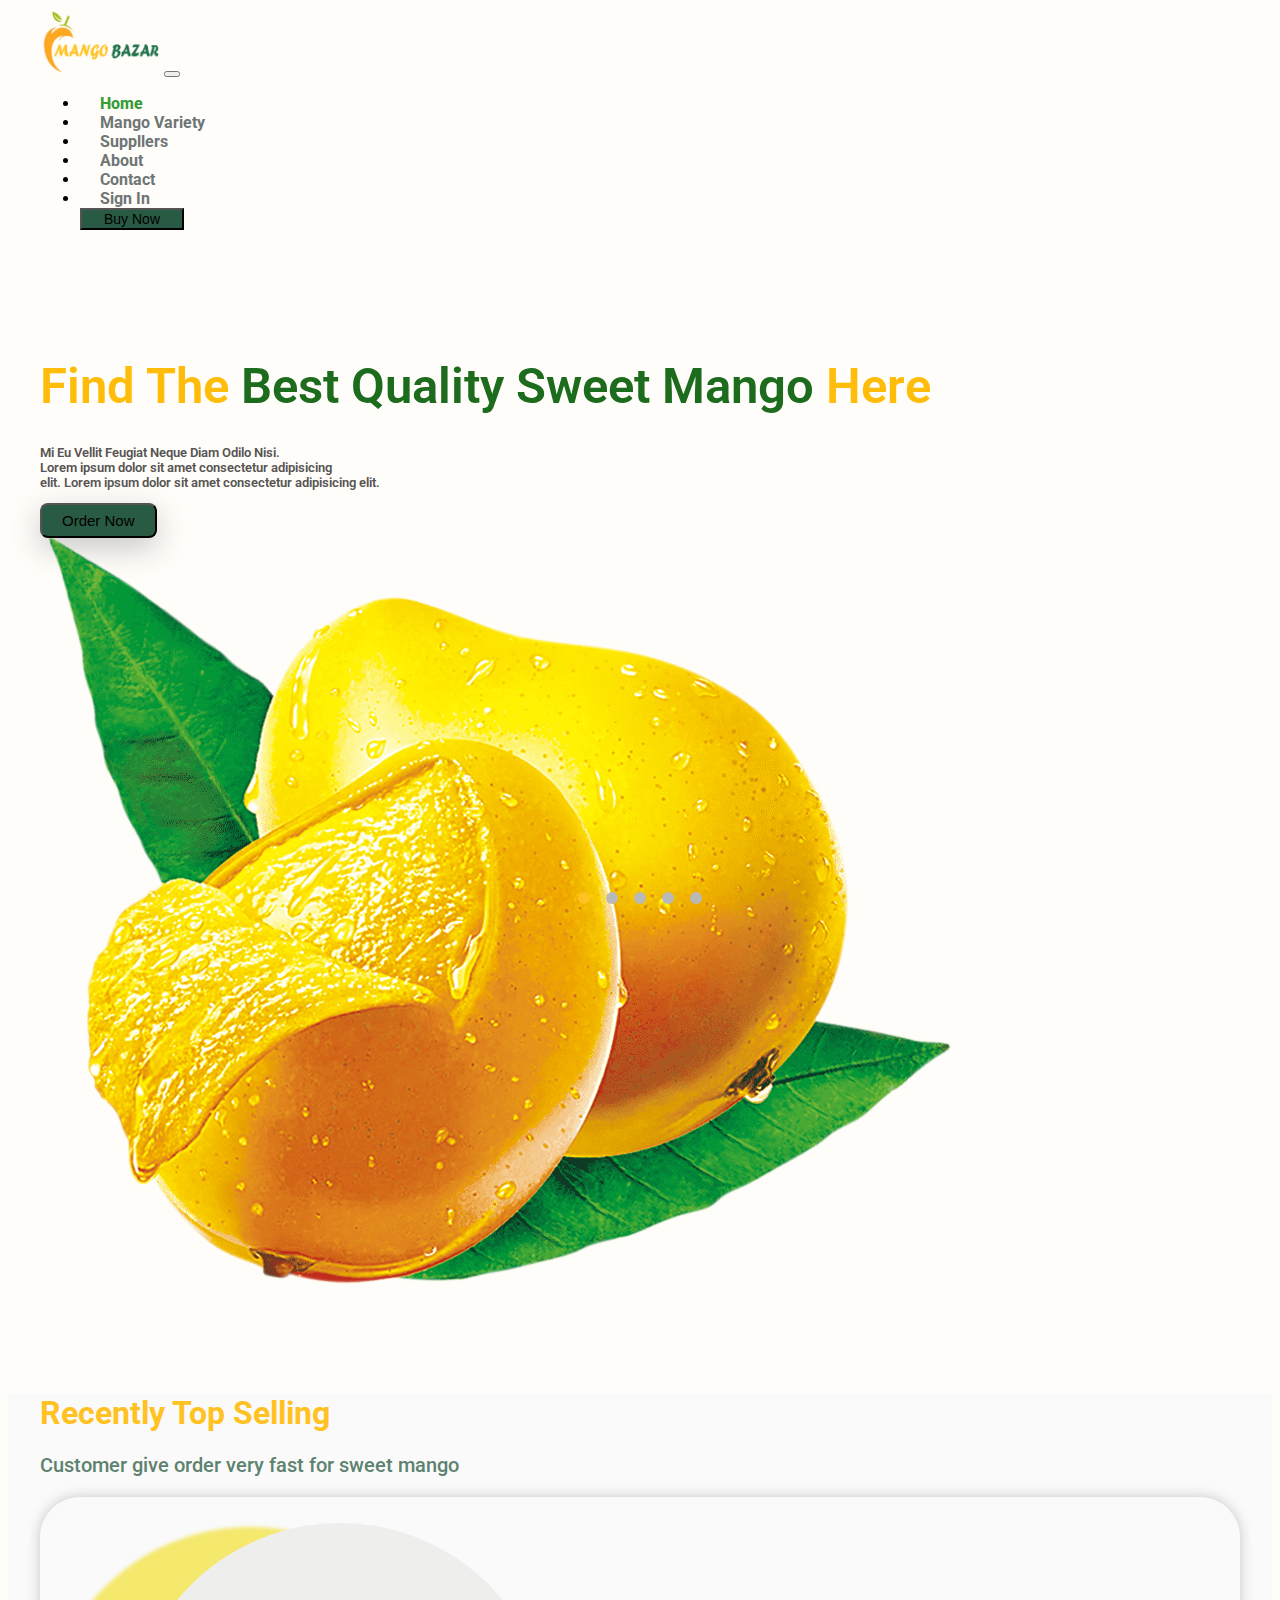
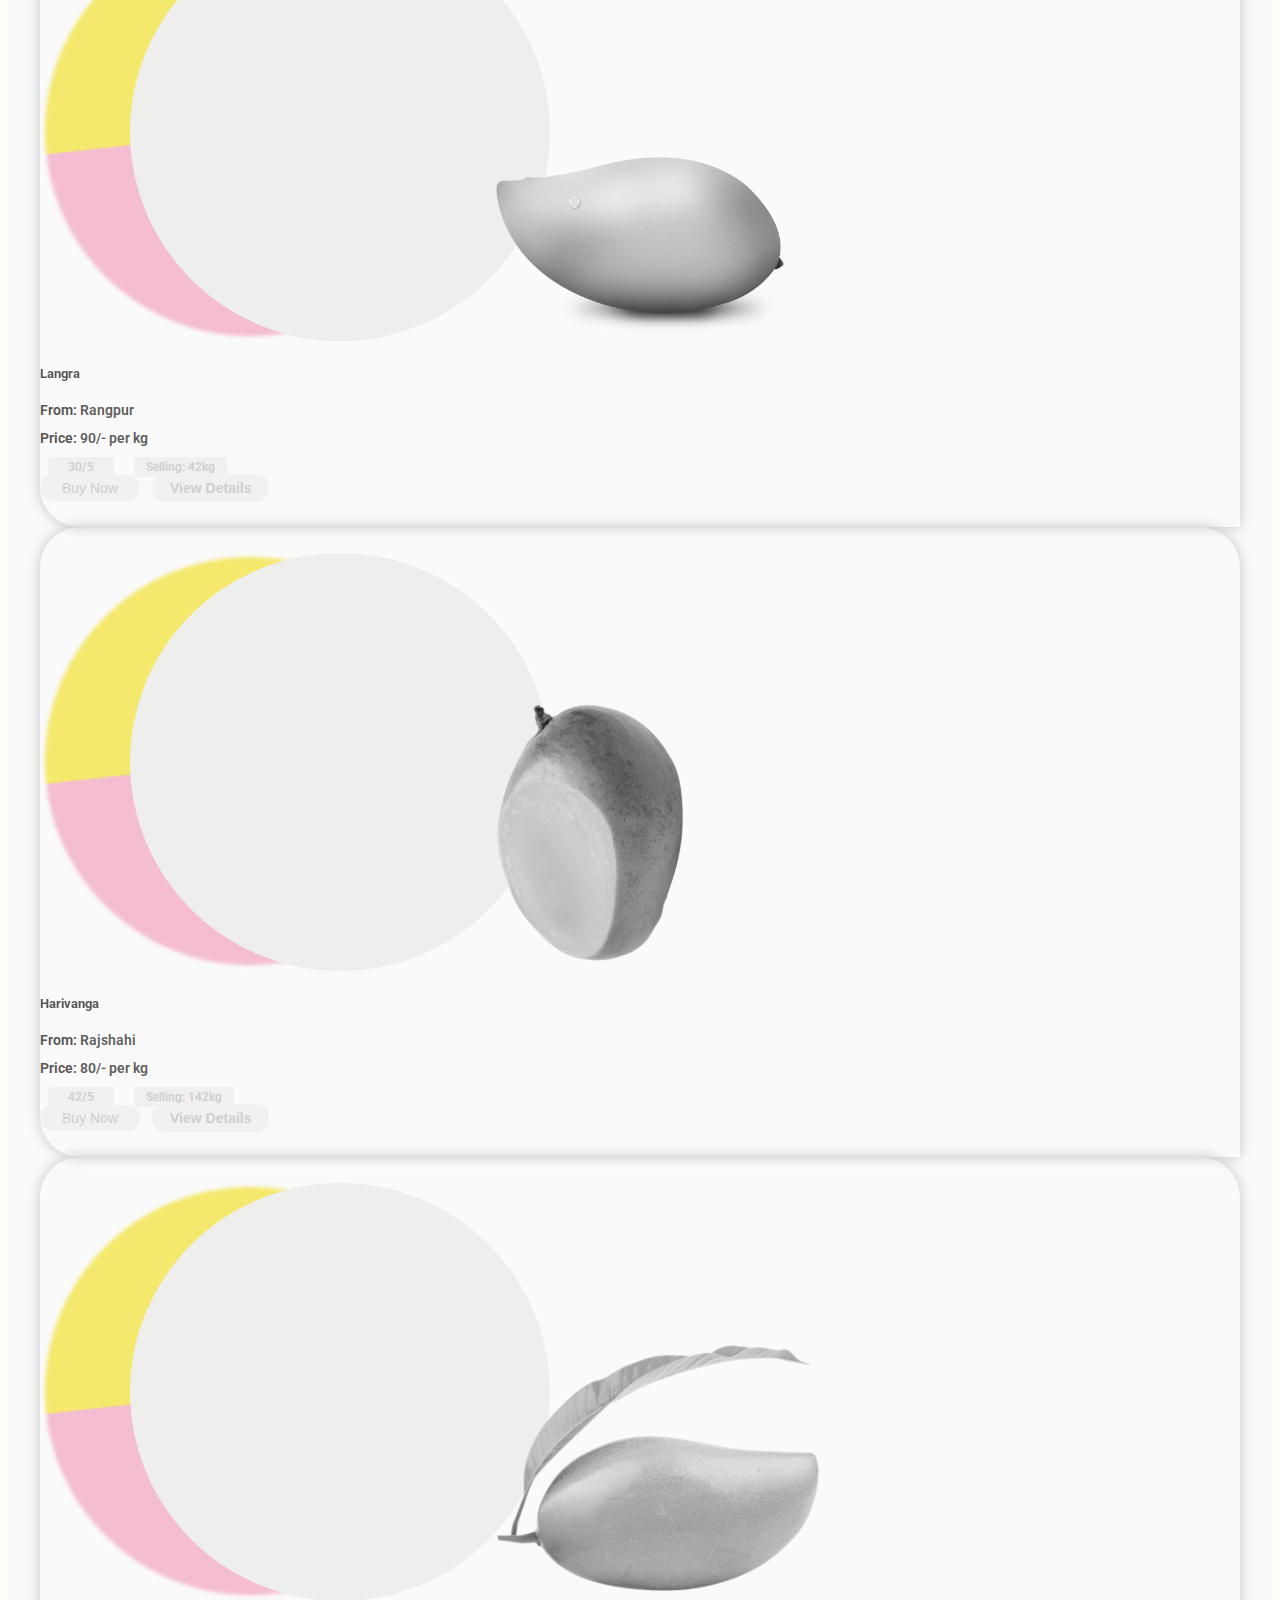
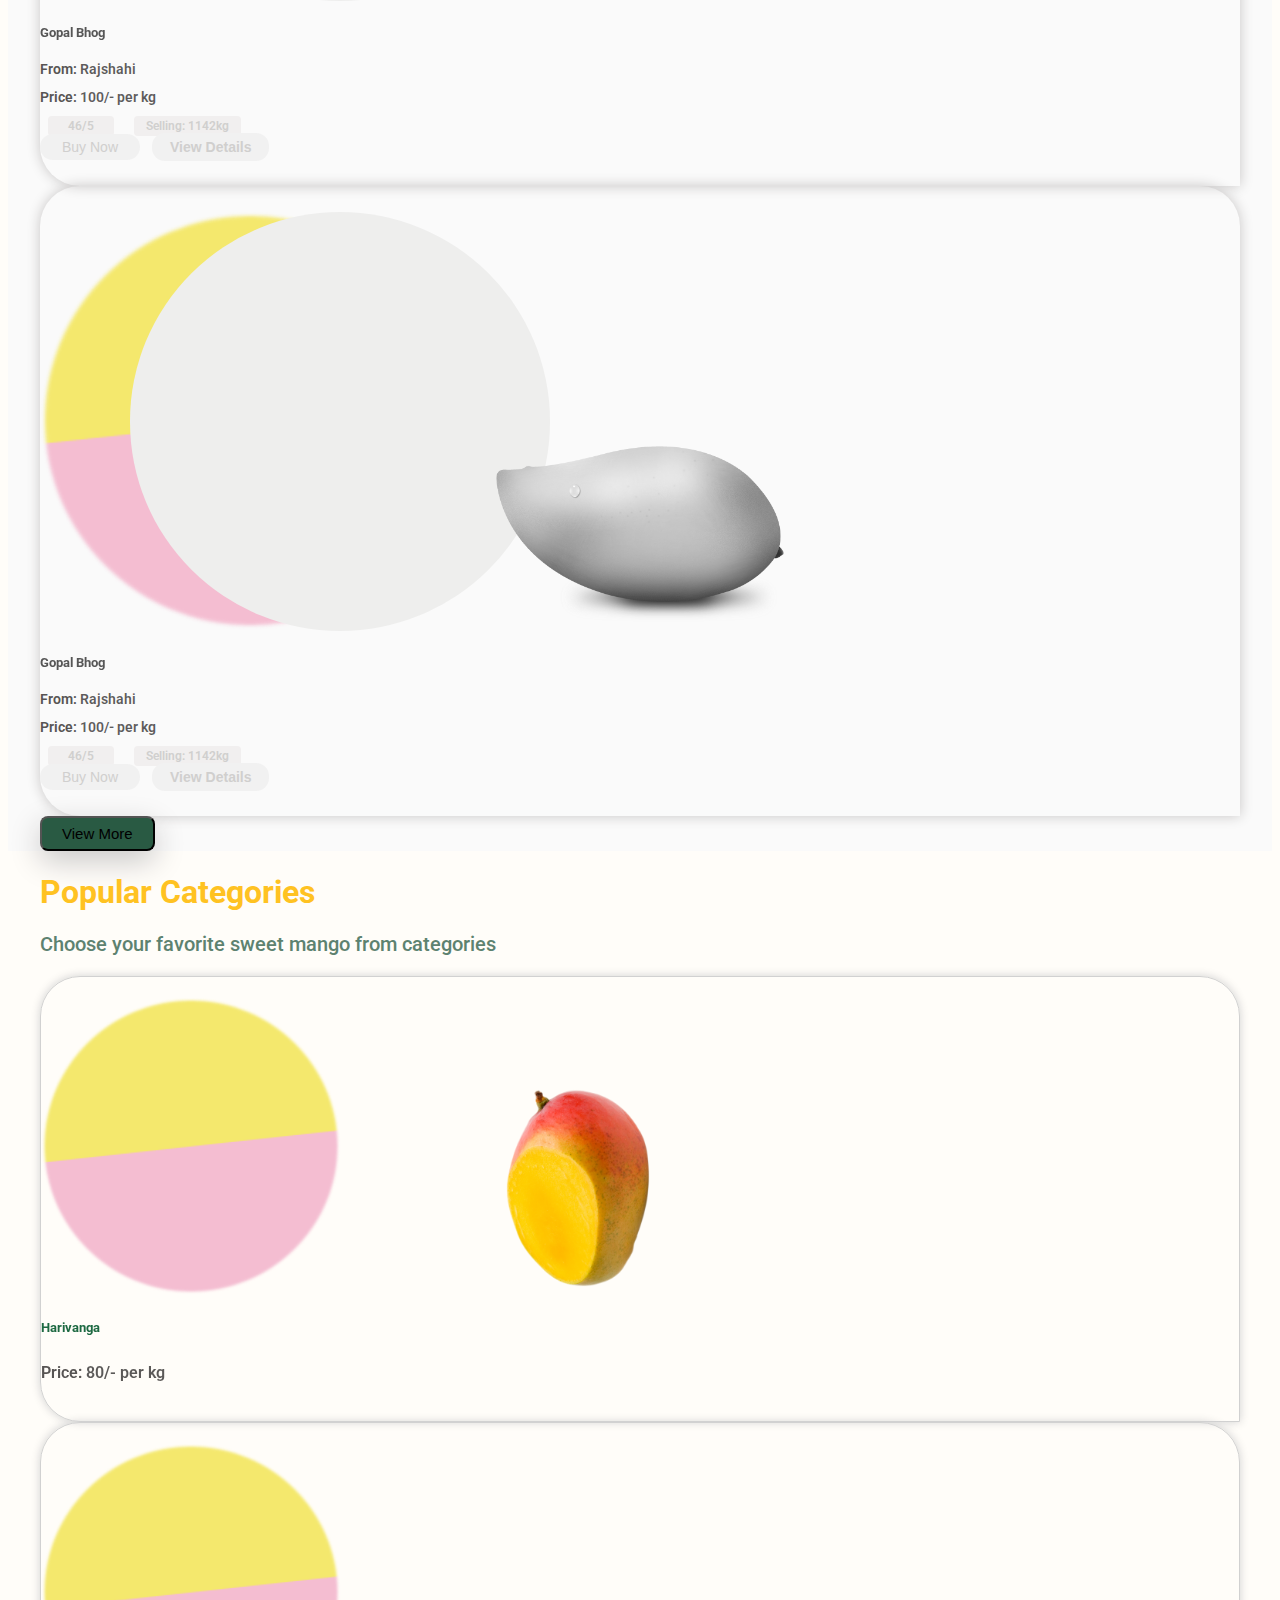
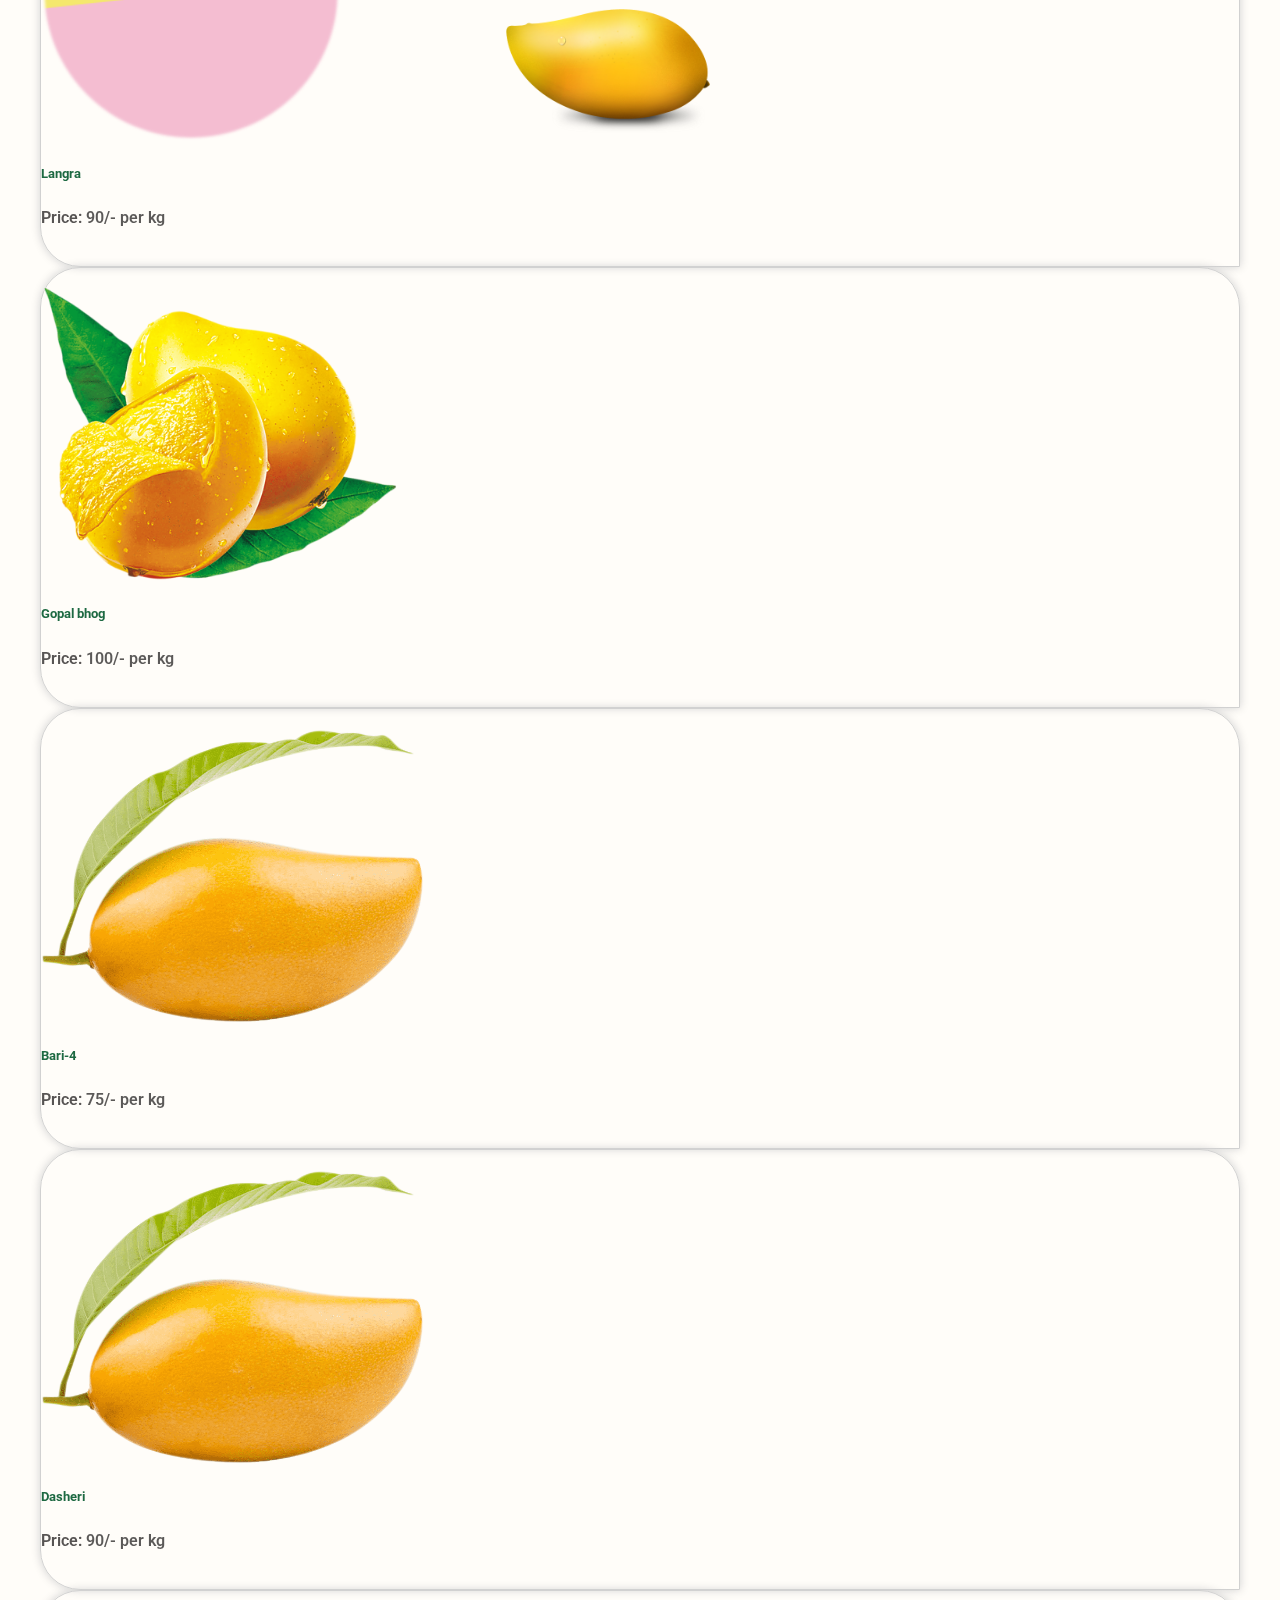
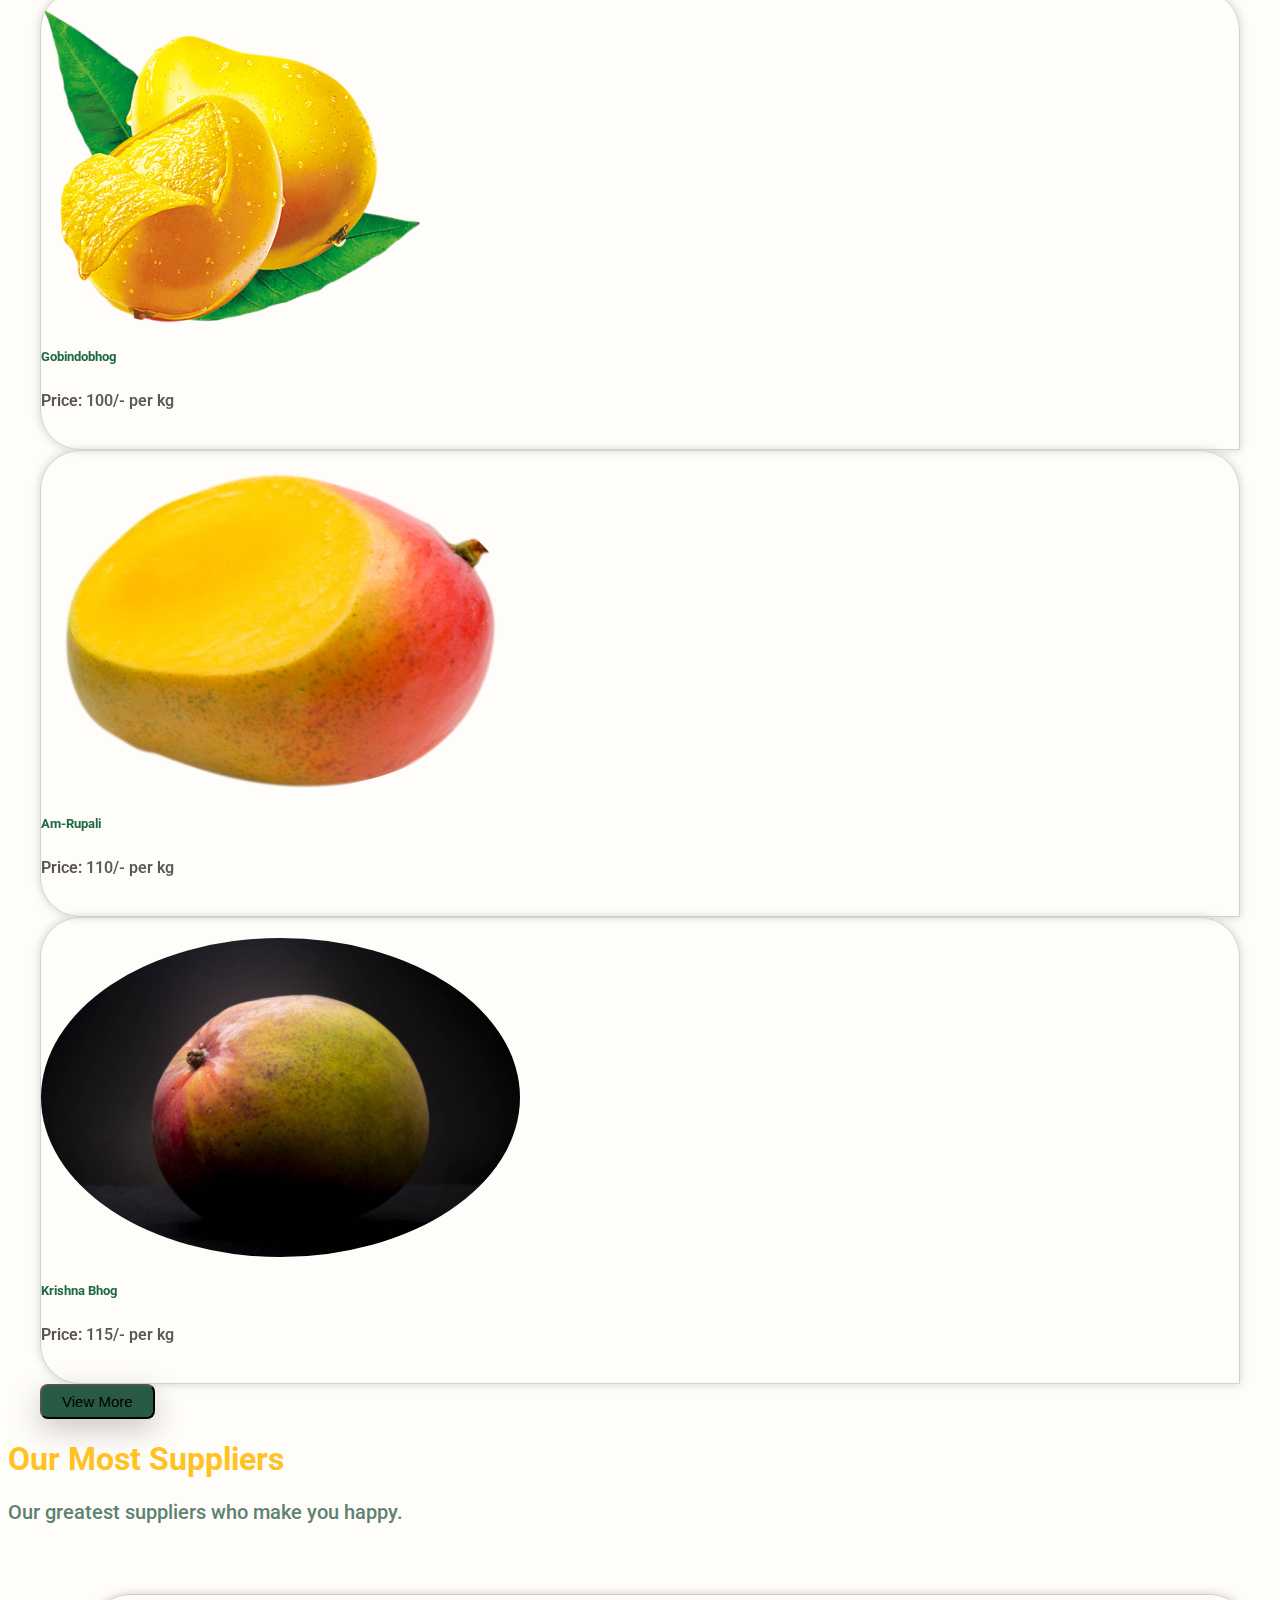
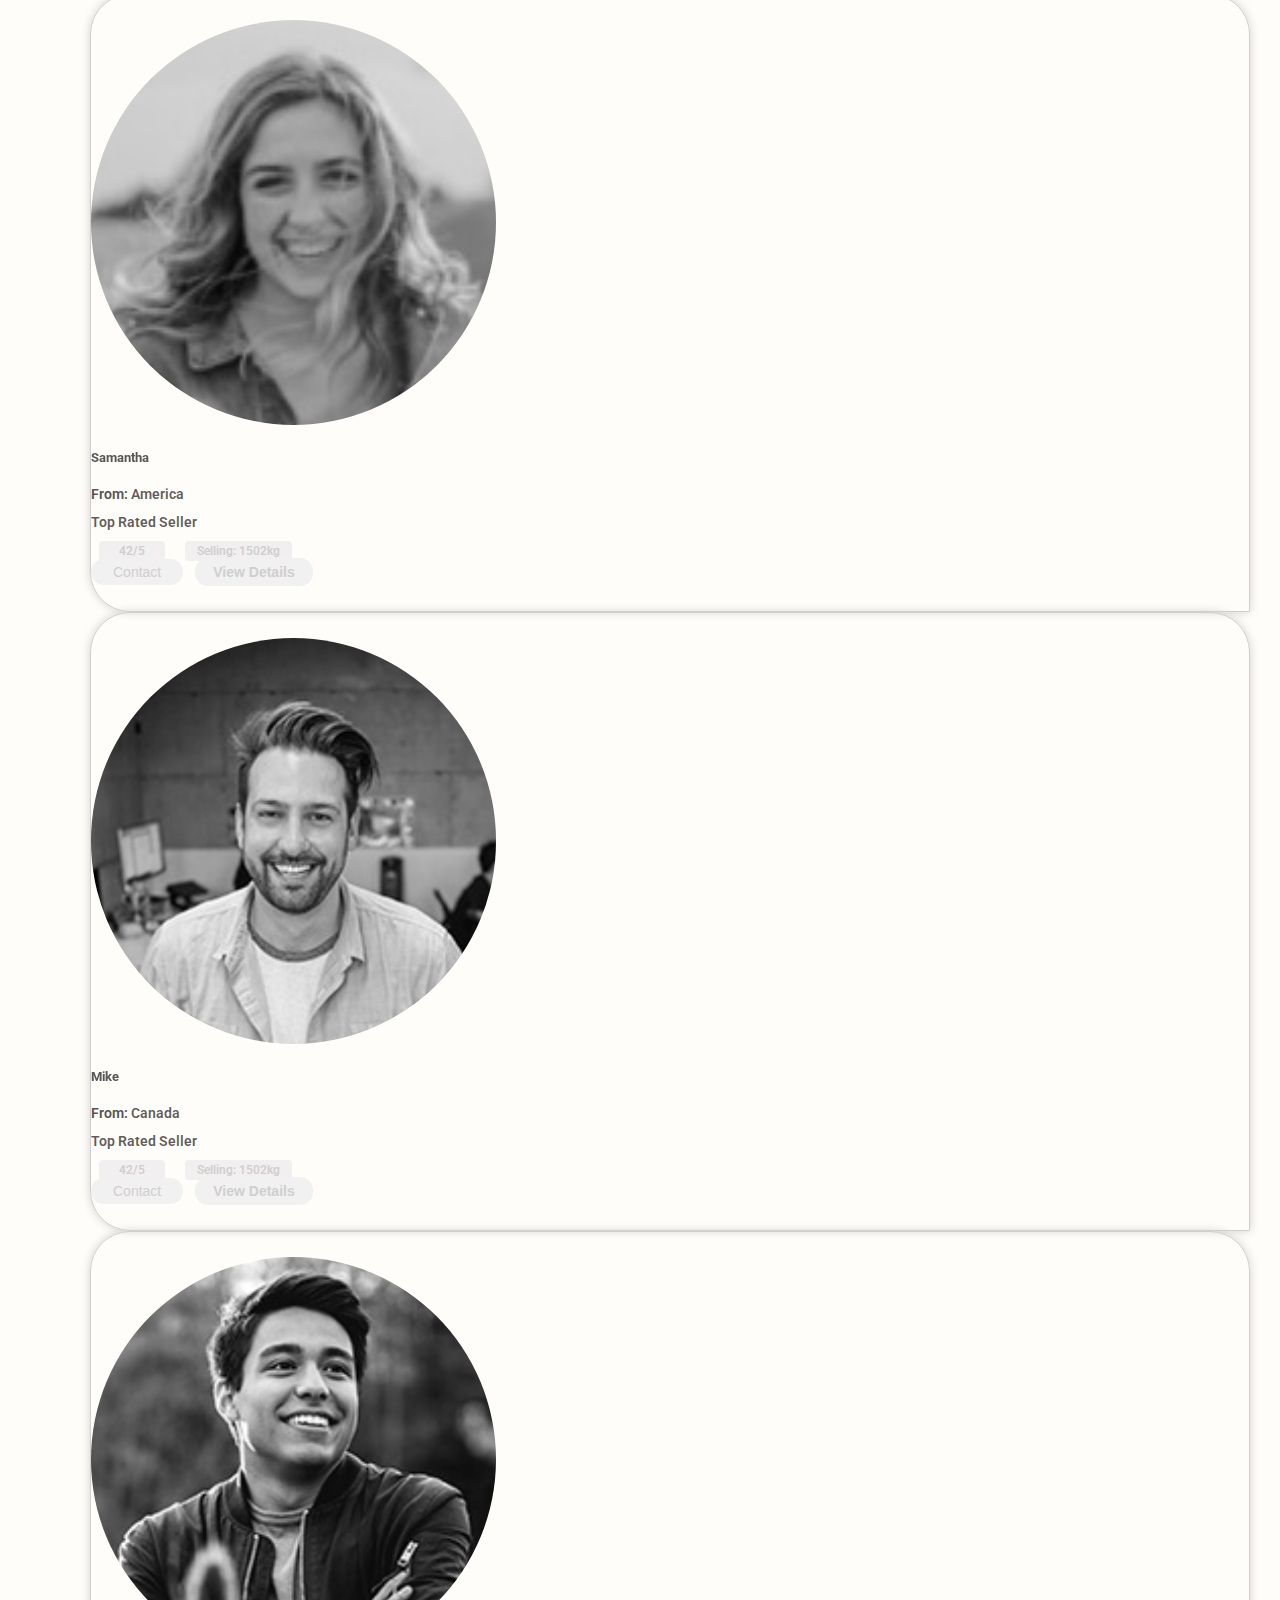
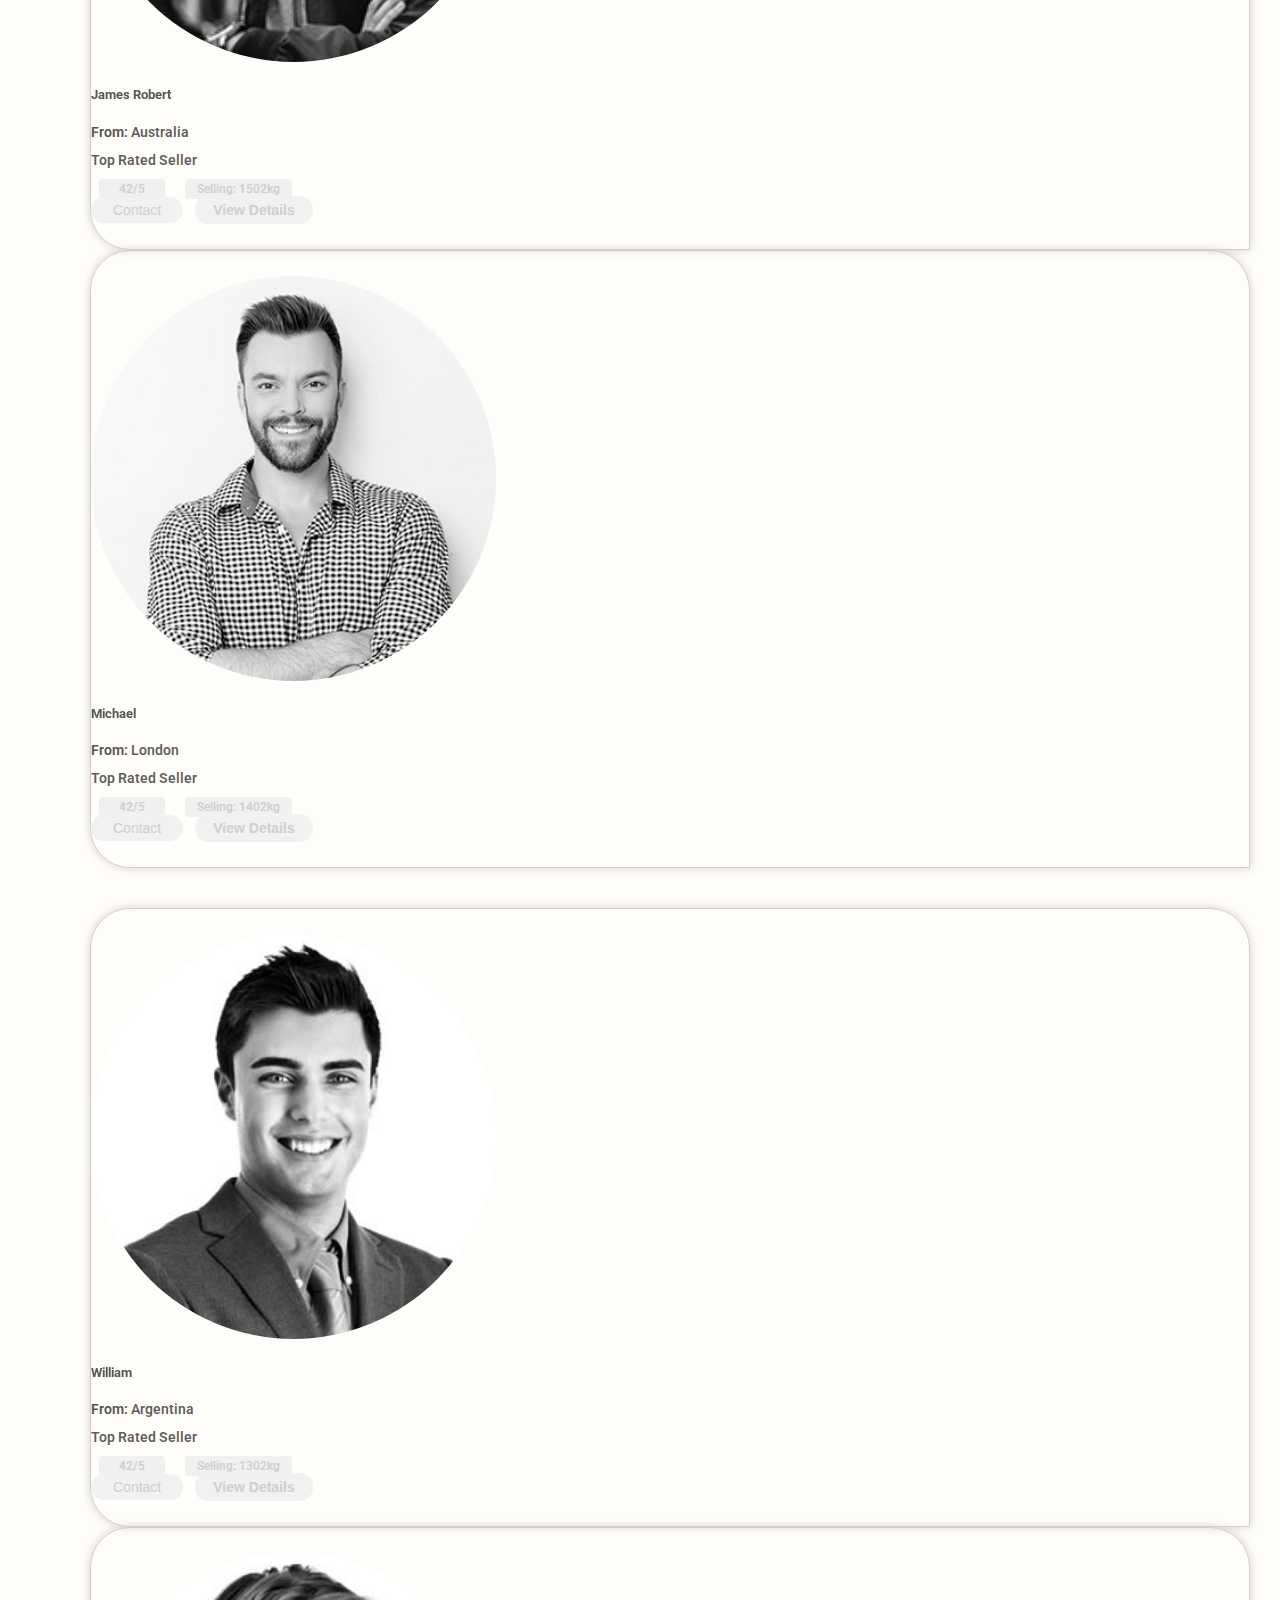
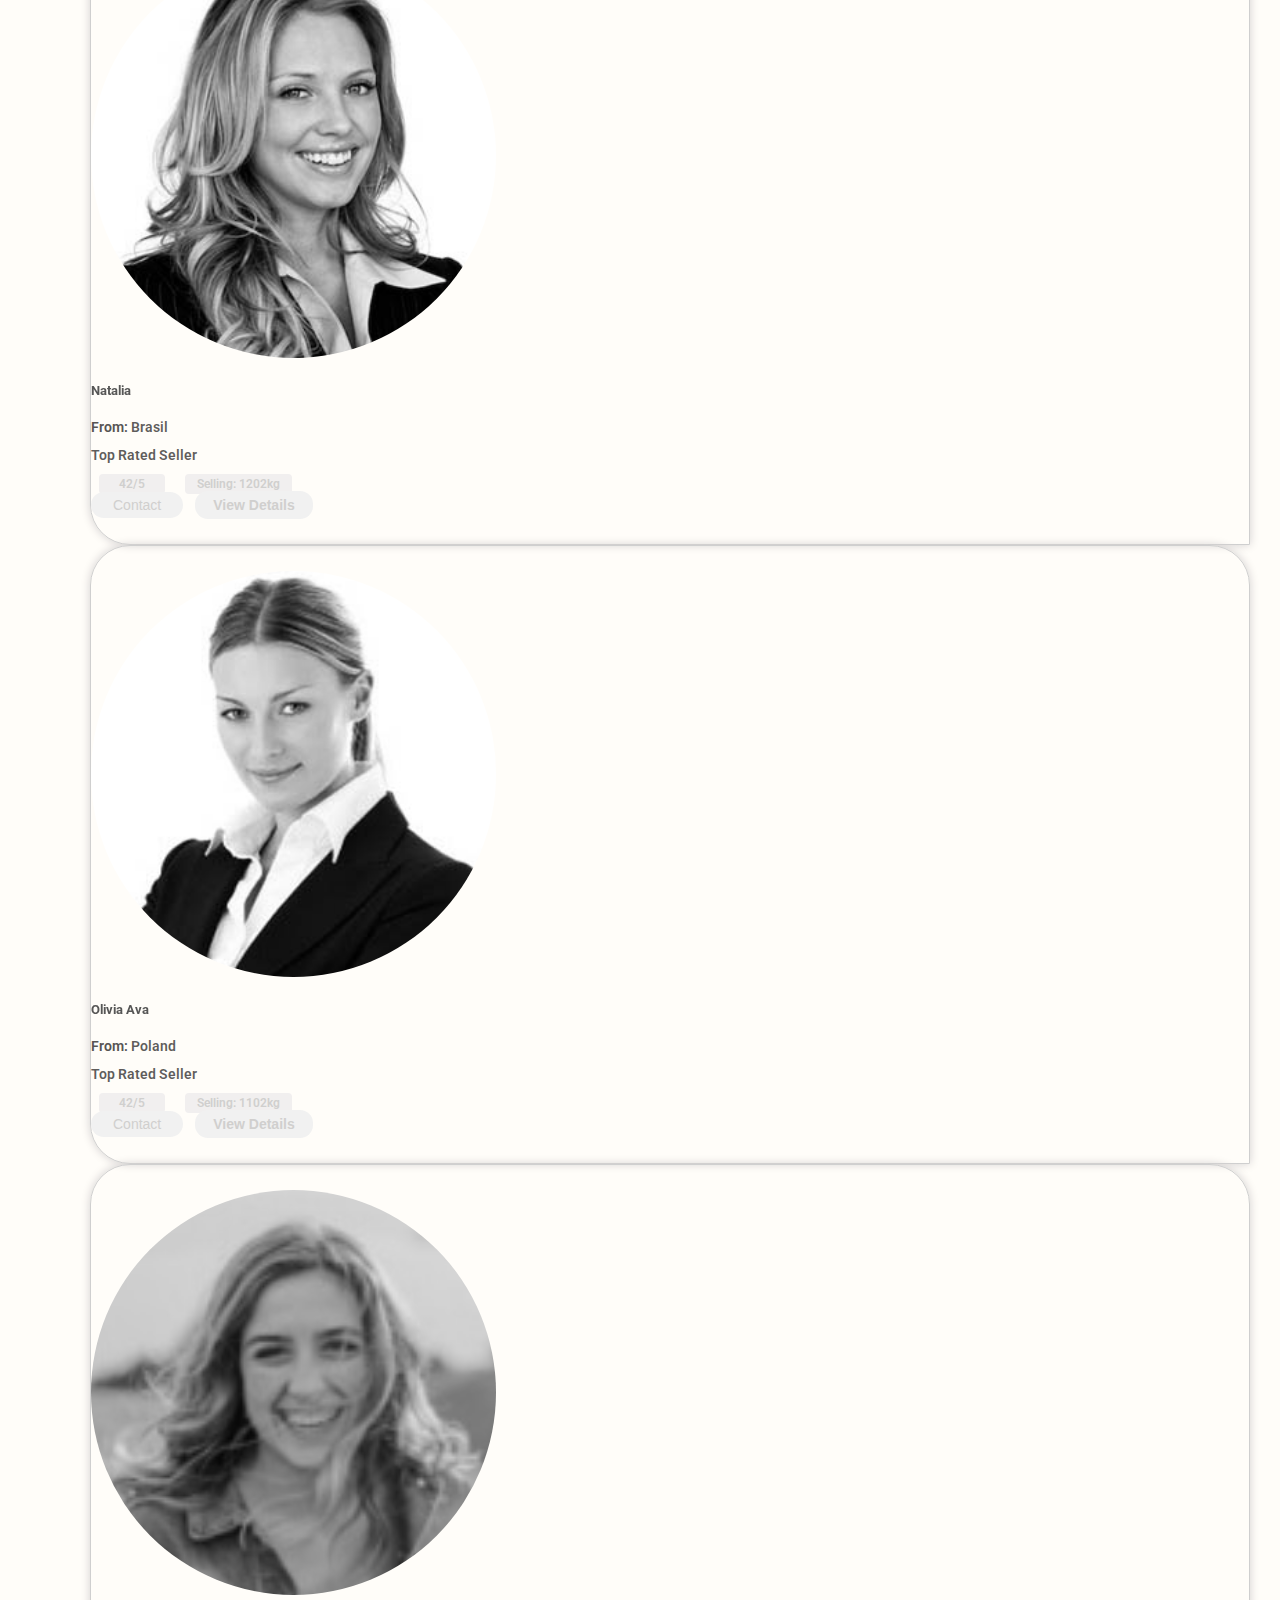
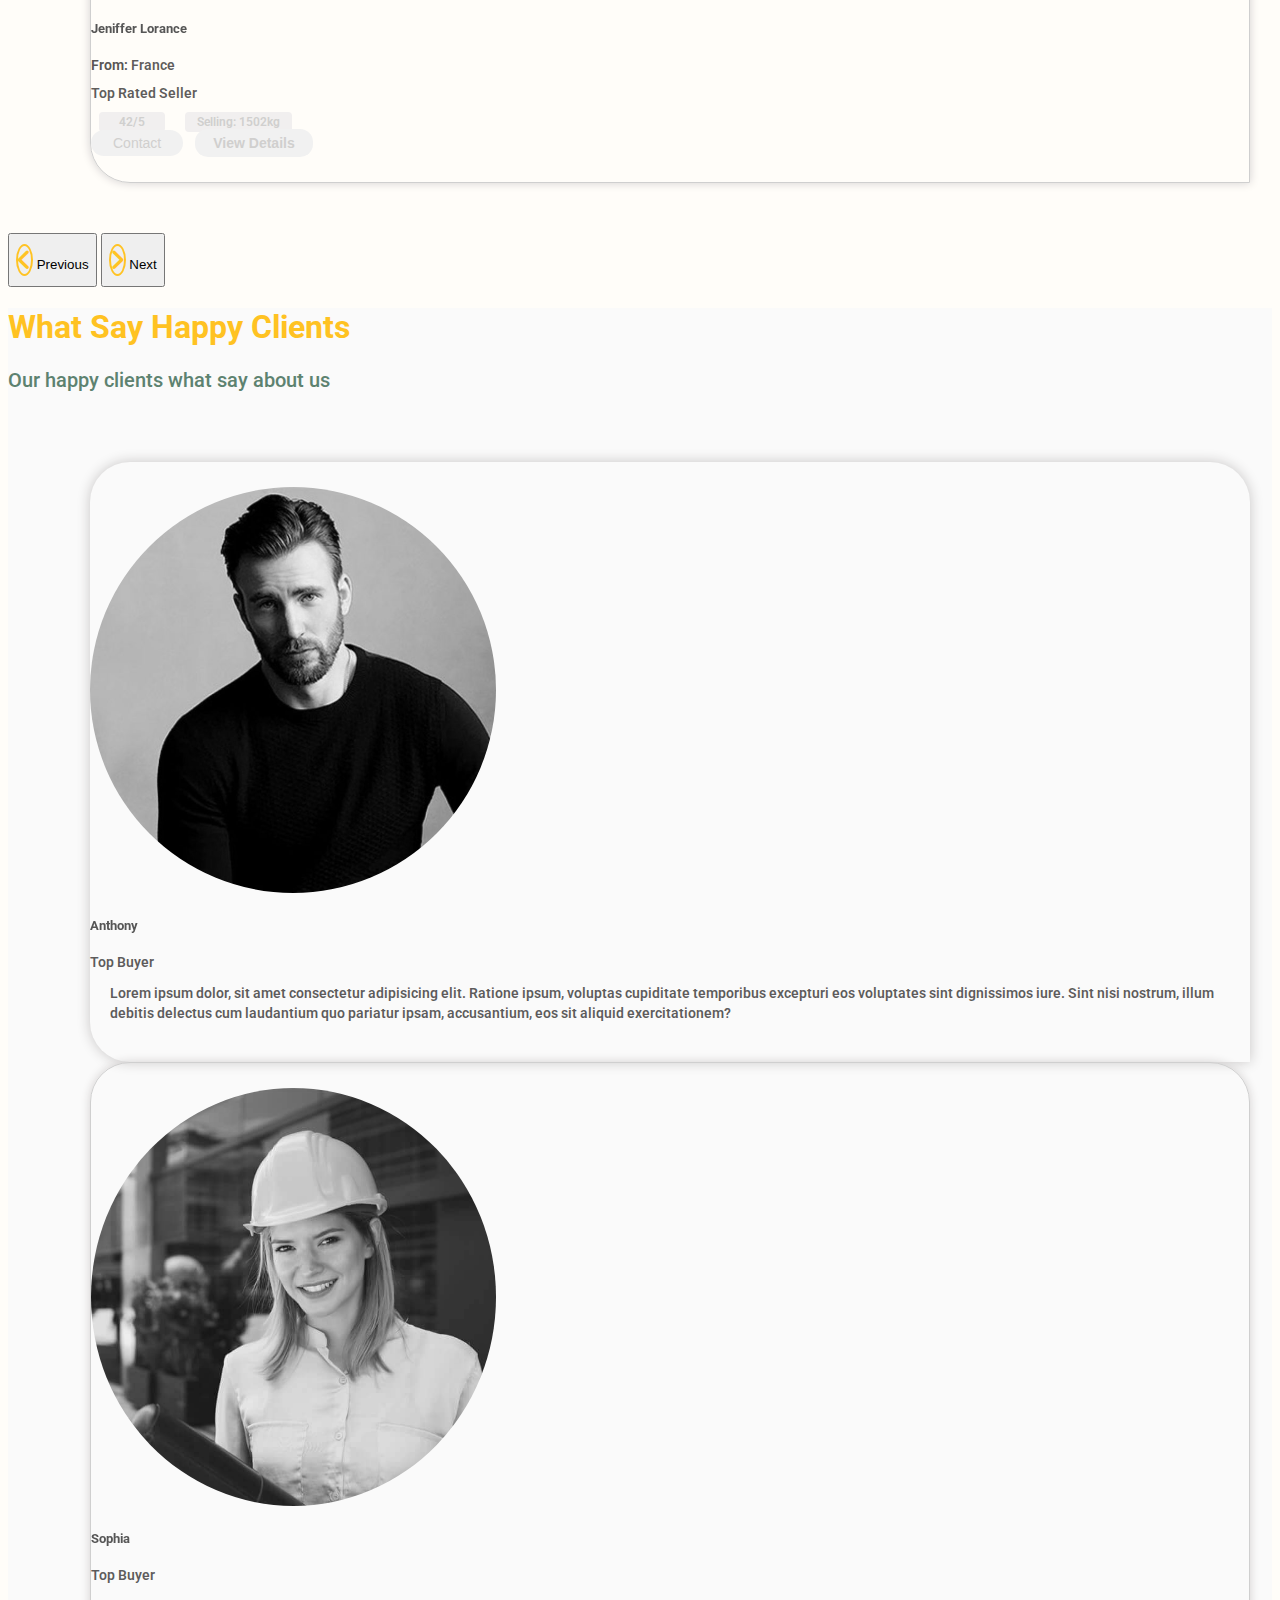
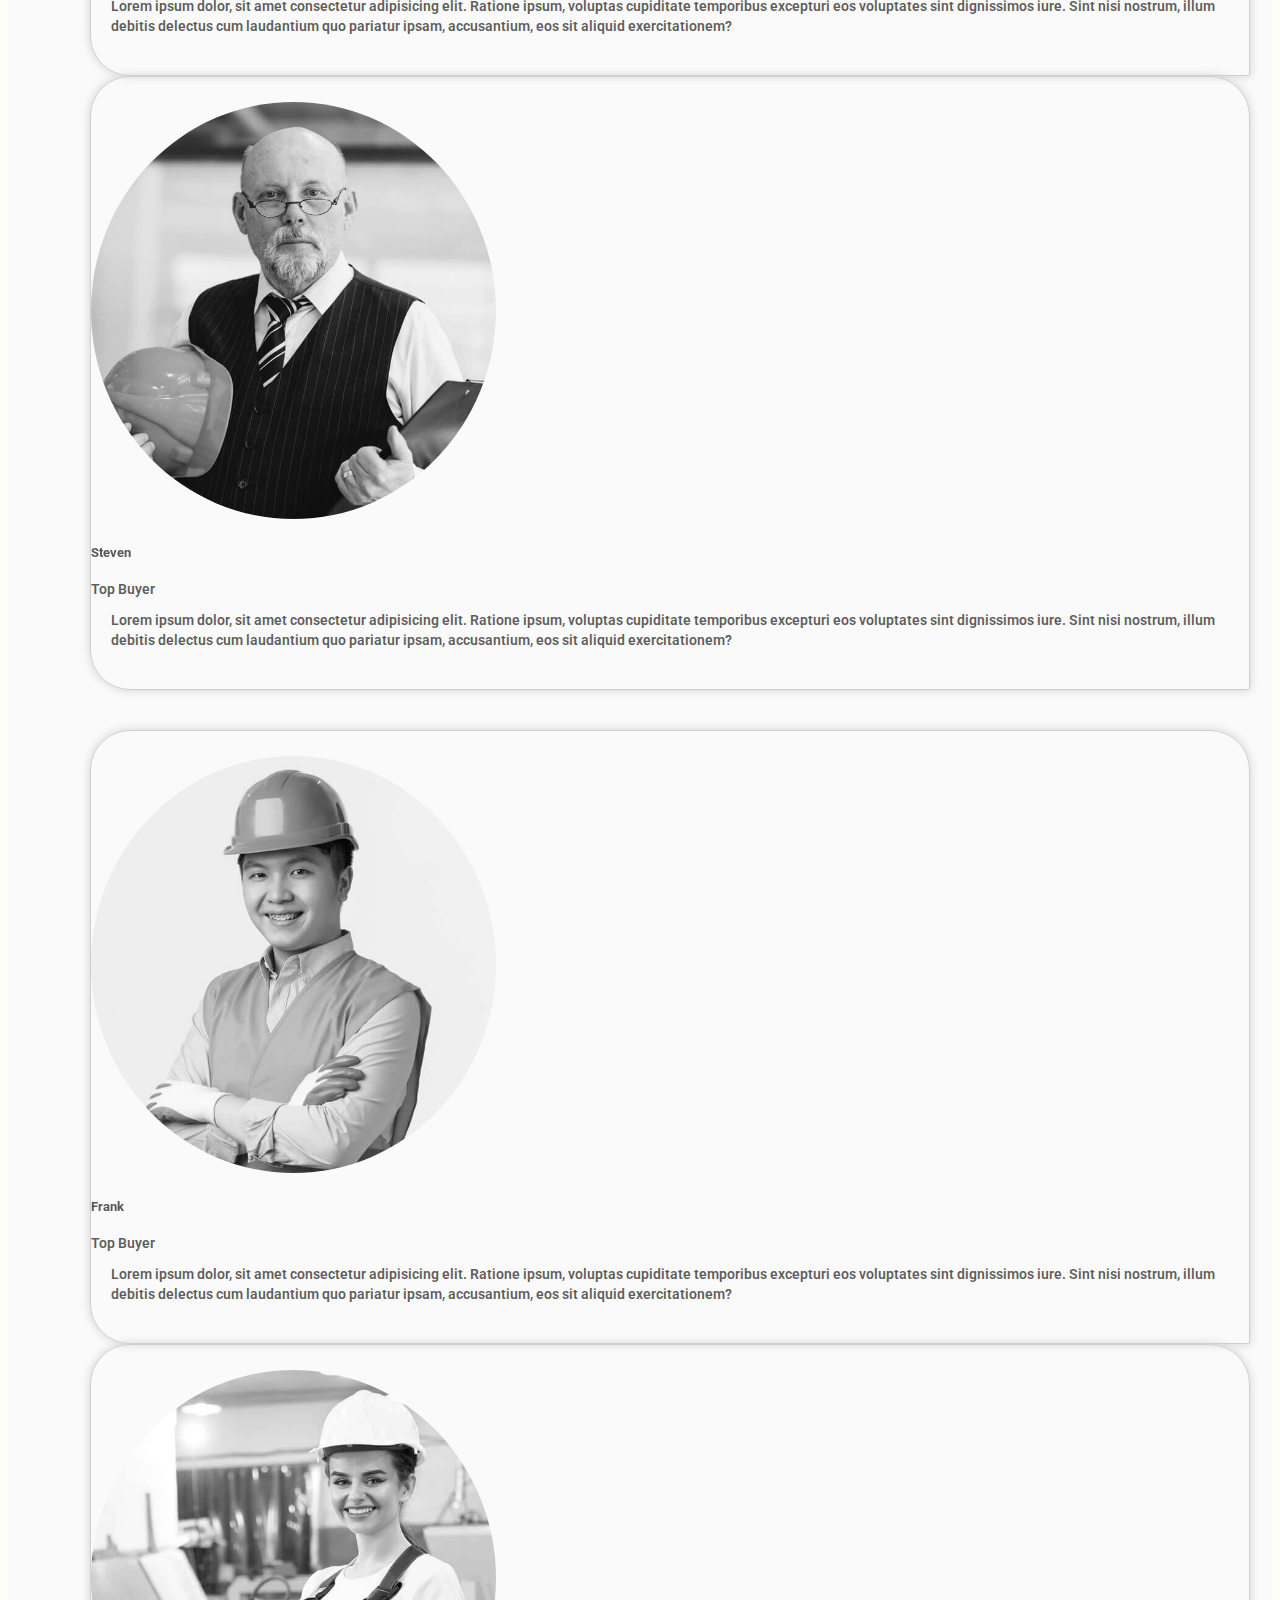
<file: index.html>
<!doctype html>
<html lang="en">
  <head>
    <!-- Required meta tags -->
    <meta charset="utf-8">
    <meta name="viewport" content="width=device-width, initial-scale=1">

    <!-- Bootstrap CSS -->
    <link href="https://cdn.jsdelivr.net/npm/bootstrap@5.1.1/dist/css/bootstrap.min.css" rel="stylesheet" integrity="sha384-F3w7mX95PdgyTmZZMECAngseQB83DfGTowi0iMjiWaeVhAn4FJkqJByhZMI3AhiU" crossorigin="anonymous">
    
    <link rel="shortcut icon" href="./Pic/title-pic.JPG" type="image/x-icon">
    <link rel="stylesheet" href="./flat-icon/flaticon.css">
   
    <!-- CSS -->
    <link rel="stylesheet" href="style.css">
    <link rel="stylesheet" href="responsive.css">

    <!-- Google Font -->
    <link rel="preconnect" href="https://fonts.googleapis.com">
    <link rel="preconnect" href="https://fonts.gstatic.com" crossorigin>
    <link href="https://fonts.googleapis.com/css2?family=Roboto:wght@300;400;500;700;900&display=swap" rel="stylesheet">

    <link rel="stylesheet" href="https://cdnjs.cloudflare.com/ajax/libs/font-awesome/6.0.0-beta2/css/all.min.css">

    <title>Mango Bazar</title>

  </head>
  <body>

    <section class="full-website">

          <!----------------- Header-section ------------------>

          <section class="header">

              <div class="container">
                  <nav class="navbar navbar-expand-xl navbar-light">
                      <div class="container-fluid">
                        <img src="./Pic/Logo.png" alt="">
                        
                        <button class="navbar-toggler" type="button" data-bs-toggle="collapse" data-bs-target="#navbarSupportedContent" aria-controls="navbarSupportedContent" aria-expanded="false" aria-label="Toggle navigation">
                          <span class="navbar-toggler-icon"></span>
                        </button>
      
                        <div class="collapse navbar-collapse" id="navbarSupportedContent">
                          <ul class="navbar-nav mr-auto mb-2 mb-lg-0">
                            <li class="nav-item">
                            <a class="nav-link active first-home" aria-current="page" href="#">Home</a>
                          </li>
      
                          <li class="nav-item">
                            <a class="nav-link" aria-current="page" href="#">Mango Variety</a>
                          </li>
      
                          <li class="nav-item">
                            <a class="nav-link" aria-current="page" href="#">Suppllers</a>
                          </li>
      
                          <li class="nav-item">
                            <a class="nav-link" aria-current="page" href="#">About</a>
                          </li>
      
                          <li class="nav-item">
                            <a class="nav-link" aria-current="page" href="#">Contact</a>
                          </li>
      
                          <li class="nav-item">
                            <a class="nav-link" aria-current="page" href="#">Sign In</a>
                          </li>
      
                          <button type="button" class="btn btn-success btn-sm nev-btn rounded-pill">Buy Now</button>
      
                          </ul>
                      
                        </div>
                      </div>
                    </nav>
              </div>

          </section>

          <!----------------- Hero-section --------------------->

          <section class="hero-section">
              <div class="container">
                  <div class="row hero-row">

                      <div class="col-xl-6 col-lg-6 col-md-6 col-sm-6 paragraph">
                          <h1><span>Find The</span> Best Quality Sweet Mango <span>Here</span> </h1>
                          <p>Mi Eu Vellit Feugiat Neque Diam Odilo Nisi. <br> Lorem ipsum dolor sit amet consectetur adipisicing <br> elit. Lorem ipsum dolor sit amet consectetur adipisicing elit.</p>
                          <!-- <button type="button" class="btn btn-success hero-btn mt-4">Order Now</button> -->
                          <button type="button" class="btn btn-success hero-btn mt-4" data-bs-toggle="modal" data-bs-target="#exampleModal" data-bs-whatever="@mdo">Order Now</button>
                      </div>
                      
                      <div class="col-xl-6 col-lg-6 col-md-6 col-sm-6">
                          <div class="hero-image">
                              <img src="./Pic/hero.png" alt="">
                          </div>
                      </div>

                  </div>
              </div>
          </section>

          <!----------------- Top-Selling-section --------------------->
          <section class="top-sell pb-5 pt-5">
            <div class="container">

              <div class="selling-content">

                <div class="sell-header text-center">
                  <h1>Recently Top Selling</h1>
                  <p>Customer give order very fast for sweet mango</p>
                </div>


                <div class="sell-item mt-5 text-center">
                  <div class="row gx-4 gy-4">

                    <div class="col-lg-3 col-md-6 col-sm-6">
                      <div class="first-item text-center">

                        <div class="bg-round-div">
                        <div class="item-bg-gray"></div>
                        <img class="bgt" src="./Pic/tbg.png" alt="">
                        <img class="t-mango" src="./Pic/t-1.png" alt="">
                        </div>

                        <div class="item-text mt-3">

                          <div class="item-details">
                            <h5 class="m-name">Langra</h5>
                            <p>From: <span>Rangpur</span></p>
                            <p>Price: <span>90/- per kg</span></p>
                          </div>
                        

                          <a href="#">30/5</a>
                          <a class="secont-a" href="#">Selling: 42kg</a>

                          <div class="selling-button mt-1">
                            <button type="button" class="btn btn-success btn-sm nev-btn rounded-pill sell-btn mt-4">Buy Now</button>
                            <button type="button" class="btn btn-success btn-sm nev-btn rounded-pill sell-btn sell-btn-2 mt-4">View Details</button>
                          </div>
                        </div>
                      </div>
                    </div>

                    <div class="col-lg-3 col-md-6 col-sm-6">
                      <div class="first-item text-center">
                        <div class="bg-round-div">
        
                        <div class="item-bg-gray"></div>
                        <img class="bgt" src="./Pic/tbg.png" alt="">
                        <img class="t-mango t-mango-2" src="./Pic/t-2.png" alt="">
                        </div>

                        <div class="item-text mt-3">

                          <div class="item-details">
                            <h5 class="m-name">Harivanga</h5>
                            <p>From: <span>Rajshahi</span></p>
                            <p>Price: <span>80/- per kg</span></p>
                          </div>
                        

                          <a href="#">42/5</a>
                          <a class="secont-a" href="#">Selling: 142kg</a>

                          <div class="selling-button mt-1">
                            <button type="button" class="btn btn-success btn-sm nev-btn rounded-pill sell-btn mt-4">Buy Now</button>
                            <button type="button" class="btn btn-success btn-sm nev-btn rounded-pill sell-btn sell-btn-2 mt-4">View Details</button>
                          </div>
                      
                        </div>

                      </div>
                    </div>


                    <div class="col-lg-3 col-md-6 col-sm-6">
                      <div class="first-item text-center">

                        <div class="bg-round-div">
                        
                        <div class="item-bg-gray"></div>
                        <img class="bgt" src="./Pic/tbg.png" alt="">
                        <img class="t-mango t-mango-3" src="./Pic/t-3.png" alt="">
                        </div>

                        <div class="item-text mt-3">

                          <div class="item-details">
                            <h5 class="m-name">Gopal Bhog</h5>
                            <p>From: <span>Rajshahi</span></p>
                            <p>Price: <span>100/- per kg</span></p>
                          </div>
                        

                          <a href="#">46/5</a>
                          <a class="secont-a" href="#">Selling: 1142kg</a>

                          <div class="selling-button mt-1">
                            <button type="button" class="btn btn-success btn-sm nev-btn rounded-pill sell-btn mt-4">Buy Now</button>
                            <button type="button" class="btn btn-success btn-sm nev-btn rounded-pill sell-btn sell-btn-2 mt-4">View Details</button>
                          </div>

                        </div>

                      </div>
                    </div>

                    <div class="col-lg-3 col-md-6 col-sm-6">
                      <div class="first-item text-center">

                        <div class="bg-round-div">
                        <div class="item-bg-gray"></div>
                        <img class="bgt" src="./Pic/tbg.png" alt="">
                        <img class="t-mango t-mango-4" src="./Pic/t-1.png" alt="">
                        </div> 

                        <div class="item-text mt-3">

                          <div class="item-details">
                            <h5 class="m-name">Gopal Bhog</h5>
                            <p>From: <span>Rajshahi</span></p>
                            <p>Price: <span>100/- per kg</span></p>
                          </div>
                        

                          <a href="#">46/5</a>
                          <a class="secont-a" href="#">Selling: 1142kg</a>

                          <div class="selling-button mt-1">
                            <button type="button" class="btn btn-success btn-sm nev-btn rounded-pill sell-btn mt-4">Buy Now</button>
                            <button type="button" class="btn btn-success btn-sm nev-btn rounded-pill sell-btn sell-btn-2 mt-4">View Details</button>
                          </div>
                        </div>
                      </div>
                    </div>
                  </div>

                    <button type="button" class="btn btn-success hero-btn mt-5">View More</button>

                </div>
              </div>
              </div>
          </section>

          <!----------------- Popular Categories --------------------->
          <section class="top-sell pb-5 pt-5" style="background-color: #fffdf9;">
            <div class="container">
              <div class="selling-content">
                <div class="sell-header text-center">
                  <h1>Popular Categories</h1>
                  <p>Choose your favorite sweet mango from categories</p>
                </div>


                <div class="sell-item mt-5 text-center">
                  <div class="row gx-5 gy-3">

                    <div class="col-lg-3 col-md-6 col-sm-6 mt-4">
                      <div class="first-item first-item-popular text-center">
                        
                        <div class="bg-round-div">
                        <img class="bgt bgt-2" src="./Pic/tbg.png" alt="">
                        <img class="t-mango popular-mango-img " src="./Pic/t-2.png" alt="" style="filter: grayscale(0); ">
                        </div>

                        <div class="item-text mt-3">
                          <div class="item-details popular-text">
                            <h5 class="m-name" style="filter: grayscale(0);">Harivanga</h5>
                            <p style="filter: grayscale(0);">Price: <span>80/- per kg</span></p>
                          </div>
                        </div>

                      </div>
                    </div>




                    <div class="col-lg-3 col-md-6 col-sm-6 mt-4">
                      <div class="first-item first-item-popular text-center">
                        
                        <div class="bg-round-div">
                        <img class="bgt bgt-2" src="./Pic/tbg.png" alt="">
                        <img class="t-mango popular-mango-img" src="./Pic/t-1.png" alt="" style="filter: grayscale(0); max-width: 17%;">
                        </div>

                        <div class="item-text mt-3">
                          <div class="item-details popular-text">
                            <h5 class="m-name" style="filter: grayscale(0);">Langra</h5>
                            <p style="filter: grayscale(0);">Price: <span>90/- per kg</span></p>
                          </div>
                        </div>

                      </div>
                    </div>



                    <div class="col-lg-3 col-md-6 col-sm-6 mt-4">
                      <div class="first-item first-item-popular text-center">
                        
                        <div class="bg-round-div">
                        <img class="bgt bgt-2" src="./Pic/hero.png" alt="" style="max-width: 30%;">
                        </div>

                        <div class="item-text mt-3">
                          <div class="item-details popular-text ">
                            <h5 class="m-name" style="filter: grayscale(0);">Gopal bhog</h5>
                            <p style="filter: grayscale(0);">Price: <span>100/- per kg</span></p>
                          </div>
                        </div>

                      </div>
                    </div>




                    <div class="col-lg-3 col-md-6 col-sm-6 mt-4">
                      <div class="first-item first-item-popular text-center">
                        
                        <div class="bg-round-div">
                        <img class="bgt bgt-2" src="./Pic/t-3.png" alt="" style="max-width: 32%;">
                        </div>

                        <div class="item-text mt-3">
                          <div class="item-details popular-text">
                            <h5 class="m-name" style="filter: grayscale(0);">Bari-4</h5>
                            <p style="filter: grayscale(0);">Price: <span>75/- per kg</span></p>
                          </div>
                        </div>

                      </div>
                    </div>


                    
                      <div class="col-lg-3 col-md-6 col-sm-6 mt-4">
                        <div class="first-item first-item-popular text-center">
                          
                          <div class="bg-round-div">
                          <img class="bgt bgt-2" src="./Pic/t-3.png" alt="" style="max-width: 32%;">
                          </div>
    
                          <div class="item-text mt-3">
                            <div class="item-details popular-text">
                              <h5 class="m-name" style="filter: grayscale(0);">Dasheri</h5>
                              <p style="filter: grayscale(0);">Price: <span>90/- per kg</span></p>
                            </div>
                          </div>
    
                        </div>
                      </div>
    
    
                      
                      <div class="col-lg-3 col-md-6 col-sm-6 mt-4">
                        <div class="first-item first-item-popular text-center">
                          
                          <div class="bg-round-div">
                          <img class="bgt bgt-2" src="./Pic/hero.png" alt="" style="max-width: 32%;">
                          </div>
    
                          <div class="item-text mt-3">
                            <div class="item-details popular-text">
                              <h5 class="m-name" style="filter: grayscale(0);">Gobindobhog</h5>
                              <p style="filter: grayscale(0);">Price: <span>100/- per kg</span></p>
                            </div>
                          </div>
    
                        </div>
                      </div>



                      <div class="col-lg-3 col-md-6 col-sm-6 mt-4">
                        <div class="first-item first-item-popular text-center">
                          
                          <div class="bg-round-div">
                          <img class="bgt bgt-2" src="./Pic/p-3.png" alt="" style="max-width: 100%; width: 40%; height: 50%;  border-radius: 50%;">
                          </div>
    
                          <div class="item-text mt-3">
                            <div class="item-details popular-text">
                              <h5 class="m-name" style="filter: grayscale(0);">Am-Rupali</h5>
                              <p style="filter: grayscale(0);">Price: <span>110/- per kg</span></p>
                            </div>
                          </div>
    
                        </div>
                      </div>



                      <div class="col-lg-3 col-md-6 col-sm-6 mt-4">
                        <div class="first-item first-item-popular text-center">
                          
                          <div class="bg-round-div">
                          <img class="bgt bgt-2" src="./Pic/p-8.jpg" alt="" style="max-width: 100%; width: 40%; height: 50%; border-radius: 50%;">
                          </div>
    
                          <div class="item-text mt-3">
                            <div class="item-details popular-text">
                              <h5 class="m-name" style="filter: grayscale(0);">Krishna Bhog</h5>
                              <p style="filter: grayscale(0);">Price: <span>115/- per kg</span></p>
                            </div>
                          </div>
    
                        </div>
                      </div>

                  </div>
                    <button type="button" class="btn btn-success hero-btn mt-5">View More</button>
                </div>

              </div>
              </div>
          </section>

          <!----------------- Our-Suppliers --------------------->

          <section class="our-suppliers mt-5">
                    
            <div class="selling-content">
              <div class="sell-header text-center">
                <h1>Our Most Suppliers</h1>
                <p>Our greatest suppliers who make you happy.</p>
              </div>
            </div>


      <!-- ****************Carousel************ -->

      <div id="carouselExampleControls" class="carousel slide" data-bs-ride="carousel">
        <div class="carousel-inner">

          <div class="container overflow-hidden">

            <div class="carousel-item active">

              <div class="containerr">
                <div class="row gy-2">
                  <div class="col-lg-3">
                    <div class="first-item text-center our-supllieres">
                      <div class="bg-round-div">
                      <img class="suppliers-image" src="./Pic/clint/1.jpg" alt="">
                      </div>
                      <div class="item-text mt-3">
                        <div class="item-details">
                          <h5 class="m-name">Samantha</h5>
                          <p>From: <span>America</span></p>
                          <p><span>Top Rated Seller</span></p>
                        </div>
                        <a href="#">42/5</a>
                        <a class="secont-a" href="#">Selling: 1502kg</a>
                        <div class="selling-button mt-1">
                          <button type="button" class="btn btn-success btn-sm nev-btn rounded-pill sell-btn mt-4">Contact</button>
                          <button type="button" class="btn btn-success btn-sm nev-btn rounded-pill sell-btn sell-btn-2 mt-4">View Details</button>
                        </div>
                      </div>
                    </div>
                  </div>
  
                  <div class="col-lg-3">
                    <div class="first-item text-center our-supllieres">
                      <div class="bg-round-div">
                      <img class="suppliers-image" src="./Pic/clint/2.jpg" alt="">
                      </div>
                      <div class="item-text mt-3">
                        <div class="item-details">
                          <h5 class="m-name">Mike</h5>
                          <p>From: <span>Canada</span></p>
                          <p><span>Top Rated Seller</span></p>
                        </div>
                        <a href="#">42/5</a>
                        <a class="secont-a" href="#">Selling: 1502kg</a>
                        <div class="selling-button mt-1">
                          <button type="button" class="btn btn-success btn-sm nev-btn rounded-pill sell-btn mt-4">Contact</button>
                          <button type="button" class="btn btn-success btn-sm nev-btn rounded-pill sell-btn sell-btn-2 mt-4">View Details</button>
                        </div>
                      </div>
                    </div>
                  </div>
  
  
                  <div class="col-lg-3">
                    <div class="first-item text-center our-supllieres">
                      <div class="bg-round-div">
                      <img class="suppliers-image" src="./Pic/clint/3.jpg" alt="">
                      </div>
                      <div class="item-text mt-3">
                        <div class="item-details">
                          <h5 class="m-name">James Robert</h5>
                          <p>From: <span>Australia</span></p>
                          <p><span>Top Rated Seller</span></p>
                        </div>
                        <a href="#">42/5</a>
                        <a class="secont-a" href="#">Selling: 1502kg</a>
                        <div class="selling-button mt-1">
                          <button type="button" class="btn btn-success btn-sm nev-btn rounded-pill sell-btn mt-4">Contact</button>
                          <button type="button" class="btn btn-success btn-sm nev-btn rounded-pill sell-btn sell-btn-2 mt-4">View Details</button>
                        </div>
                      </div>
                    </div>
                  </div>
  
  
                  <div class="col-lg-3">
                    <div class="first-item text-center our-supllieres">
                      <div class="bg-round-div">
                      <img class="suppliers-image" src="./Pic/clint/5.jpg" alt="">
                      </div>
                      <div class="item-text mt-3">
                        <div class="item-details">
                          <h5 class="m-name">Michael</h5>
                          <p>From: <span>London</span></p>
                          <p><span>Top Rated Seller</span></p>
                        </div>
                        <a href="#">42/5</a>
                        <a class="secont-a" href="#">Selling: 1402kg</a>
                        <div class="selling-button mt-1">
                          <button type="button" class="btn btn-success btn-sm nev-btn rounded-pill sell-btn mt-4">Contact</button>
                          <button type="button" class="btn btn-success btn-sm nev-btn rounded-pill sell-btn sell-btn-2 mt-4">View Details</button>
                        </div>
                      </div>
                    </div>
                  </div>
                </div>
              </div>
            </div>
  
            <!-- ----------------Next Carousel---------------------- -->
            <div class="carousel-item">
              <div class="containerr">
                <div class="row gy-2">
  
                  <div class="col-lg-3">
                      <div class="first-item text-center our-supllieres">
                        <div class="bg-round-div">
                        <img class="suppliers-image" src="./Pic/clint/6.jpg" alt="">
                        </div>
                        <div class="item-text mt-3">
                          <div class="item-details">
                            <h5 class="m-name">William</h5>
                            <p>From: <span>Argentina</span></p>
                            <p><span>Top Rated Seller</span></p>
                          </div>
                          <a href="#">42/5</a>
                          <a class="secont-a" href="#">Selling: 1302kg</a>
                          <div class="selling-button mt-1">
                            <button type="button" class="btn btn-success btn-sm nev-btn rounded-pill sell-btn mt-4">Contact</button>
                            <button type="button" class="btn btn-success btn-sm nev-btn rounded-pill sell-btn sell-btn-2 mt-4">View Details</button>
                          </div>
                        </div>
                  </div>
                </div>
  
  
                <div class="col-lg-3">
                  <div class="first-item text-center our-supllieres">
                    <div class="bg-round-div">
                    <img class="suppliers-image" src="./Pic/clint/7.jpg" alt="">
                    </div>
                    <div class="item-text mt-3">
                      <div class="item-details">
                        <h5 class="m-name">Natalia</h5>
                        <p>From: <span>Brasil</span></p>
                        <p><span>Top Rated Seller</span></p>
                      </div>
                      <a href="#">42/5</a>
                      <a class="secont-a" href="#">Selling: 1202kg</a>
                      <div class="selling-button mt-1">
                        <button type="button" class="btn btn-success btn-sm nev-btn rounded-pill sell-btn mt-4">Contact</button>
                        <button type="button" class="btn btn-success btn-sm nev-btn rounded-pill sell-btn sell-btn-2 mt-4">View Details</button>
                      </div>
                    </div>
                  </div>
                </div>
  
  
                <div class="col-lg-3">
                  <div class="first-item text-center our-supllieres">
                    <div class="bg-round-div">
                    <img class="suppliers-image" src="./Pic/clint/8.jpg" alt="">
                    </div>
                    <div class="item-text mt-3">
                      <div class="item-details">
                        <h5 class="m-name">Olivia Ava</h5>
                        <p>From: <span>Poland</span></p>
                        <p><span>Top Rated Seller</span></p>
                      </div>
                      <a href="#">42/5</a>
                      <a class="secont-a" href="#">Selling: 1102kg</a>
                      <div class="selling-button mt-1">
                        <button type="button" class="btn btn-success btn-sm nev-btn rounded-pill sell-btn mt-4">Contact</button>
                        <button type="button" class="btn btn-success btn-sm nev-btn rounded-pill sell-btn sell-btn-2 mt-4">View Details</button>
                      </div>
                    </div>
                  </div>
                </div>
  
  
                <div class="col-lg-3">
                  <div class="first-item text-center our-supllieres">
                    <div class="bg-round-div">
                    <img class="suppliers-image" src="./Pic/clint/1.jpg" alt="">
                    </div>
                    <div class="item-text mt-3">
                      <div class="item-details">
                        <h5 class="m-name">Jeniffer Lorance</h5>
                        <p>From: <span>France</span></p>
                        <p><span>Top Rated Seller</span></p>
                      </div>
                      <a href="#">42/5</a>
                      <a class="secont-a" href="#">Selling: 1502kg</a>
                      <div class="selling-button mt-1">
                        <button type="button" class="btn btn-success btn-sm nev-btn rounded-pill sell-btn mt-4">Contact</button>
                        <button type="button" class="btn btn-success btn-sm nev-btn rounded-pill sell-btn sell-btn-2 mt-4">View Details</button>
                      </div>
                    </div>
                  </div>
                </div>
  
  
              </div>
            </div>
          </div>
          </div>
      </div>





      <button class="carousel-control-prev" type="button" data-bs-target="#carouselExampleControls" data-bs-slide="prev">
        <span class="carousel-control-prev-icon" aria-hidden="true"><i class="fas fa-angle-left"></i></span>
        <span class="visually-hidden">Previous</span>
      </button>

      <button class="carousel-control-next" type="button" data-bs-target="#carouselExampleControls" data-bs-slide="next">
        <span class="carousel-control-next-icon" aria-hidden="true"><i class="fas fa-angle-right"></i></span>
        <span class="visually-hidden">Next</span>
      </button>



    </div>
          </section>

          <!----------------- Happy-Clients --------------------->

          <section class="happy-clients top-sell p-5">

            <div class="sell-header text-center">
              <h1>What Say Happy Clients</h1>
              <p>Our happy clients what say about us</p>
            </div>


            <div id="carouselExampleCaptions" class="carousel slide" data-bs-ride="carousel">
              <div class="carousel-indicators">
                <button  type="button" data-bs-target="#carouselExampleCaptions" data-bs-slide-to="0" class="active" aria-current="true" aria-label="Slide 1"></button>
                <button  type="button" data-bs-target="#carouselExampleCaptions" data-bs-slide-to="1" aria-label="Slide 2"></button>
                <button  type="button" data-bs-target="#carouselExampleCaptions" data-bs-slide-to="2" aria-label="Slide 3"></button>
                <button  type="button" data-bs-target="#carouselExampleCaptions" data-bs-slide-to="3" aria-label="Slide 4"></button>
                <button  type="button" data-bs-target="#carouselExampleCaptions" data-bs-slide-to="4" aria-label="Slide 5"></button>
              </div>



              <!-- ********************Inner******************** -->
              <div class="carousel-inner">

                <div class="container overflow-hidden">
      
                  <div class="carousel-item active">
      
                    <div class="containerr">
                      <div class="row g-5 p-2">

                        <div class="col-lg-4">
                          <div class="first-item text-center">
                            <div class="bg-round-div">
                            <img class="suppliers-image" src="./Pic/buyer/c1.jpg" alt="">
                            </div>
                            <div class="item-text mt-3">
                              <div class="item-details">
                                <h5 class="m-name">Anthony</h5>
                                <p><span>Top Buyer</span></p>
                                <p class="item-lorem"><span>Lorem ipsum dolor, sit amet consectetur adipisicing elit. Ratione ipsum, voluptas cupiditate temporibus excepturi eos voluptates sint dignissimos iure. Sint nisi nostrum, illum debitis delectus cum laudantium quo pariatur ipsam, accusantium, eos sit aliquid exercitationem?</span></p>
                              </div>
                            </div>
                          </div>
                        </div>
        
                       <div class="col-lg-4">
                          <div class="first-item text-center our-supllieres">
                            <div class="bg-round-div">
                            <img class="suppliers-image" src="./Pic/buyer/c2.jpg" alt="">
                            </div>
                            <div class="item-text mt-3">
                              <div class="item-details">
                                <h5 class="m-name">Sophia</h5>
                                <p><span>Top Buyer</span></p>
                                <p class="item-lorem"><span>Lorem ipsum dolor, sit amet consectetur adipisicing elit. Ratione ipsum, voluptas cupiditate temporibus excepturi eos voluptates sint dignissimos iure. Sint nisi nostrum, illum debitis delectus cum laudantium quo pariatur ipsam, accusantium, eos sit aliquid exercitationem?</span></p>
                              </div>
                            </div>
                          </div>
                        </div>
        
        
                        <div class="col-lg-4">
                          <div class="first-item text-center our-supllieres">
                            <div class="bg-round-div">
                            <img class="suppliers-image" src="./Pic/buyer/c3.jpg" alt="">
                            </div>
                            <div class="item-text mt-3">
                              <div class="item-details">
                                <h5 class="m-name">Steven</h5>
                                <p><span>Top Buyer</span></p>
                                <p class="item-lorem"><span>Lorem ipsum dolor, sit amet consectetur adipisicing elit. Ratione ipsum, voluptas cupiditate temporibus excepturi eos voluptates sint dignissimos iure. Sint nisi nostrum, illum debitis delectus cum laudantium quo pariatur ipsam, accusantium, eos sit aliquid exercitationem?</span></p>
                              </div>
                            </div>
                          </div>
                        </div>
        
        
                        
                      </div>
                    </div>
                  </div>
        
                  <!-- ----------------Second Carousel---------------------- -->
                  <div class="carousel-item">
                    <div class="containerr">
                      <div class="row g-5 p-2">
        
                        <div class="col-lg-4">
                          <div class="first-item text-center our-supllieres">
                            <div class="bg-round-div">
                            <img class="suppliers-image" src="./Pic/buyer/c4.jpg" alt="">
                            </div>
                            <div class="item-text mt-3">
                              <div class="item-details">
                                <h5 class="m-name">Frank</h5>
                                <p><span>Top Buyer</span></p>
                                <p class="item-lorem"><span>Lorem ipsum dolor, sit amet consectetur adipisicing elit. Ratione ipsum, voluptas cupiditate temporibus excepturi eos voluptates sint dignissimos iure. Sint nisi nostrum, illum debitis delectus cum laudantium quo pariatur ipsam, accusantium, eos sit aliquid exercitationem?</span></p>
                              </div>
                            </div>
                          </div>
                        </div>
        
        
                        <div class="col-lg-4">
                          <div class="first-item text-center our-supllieres">
                            <div class="bg-round-div">
                            <img class="suppliers-image" src="./Pic/buyer/c5.jpg" alt="">
                            </div>
                            <div class="item-text mt-3">
                              <div class="item-details">
                                <h5 class="m-name">Victor</h5>
                                <p><span>Top Buyer</span></p>
                                <p class="item-lorem"><span>Lorem ipsum dolor, sit amet consectetur adipisicing elit. Ratione ipsum, voluptas cupiditate temporibus excepturi eos voluptates sint dignissimos iure. Sint nisi nostrum, illum debitis delectus cum laudantium quo pariatur ipsam, accusantium, eos sit aliquid exercitationem?</span></p>
                              </div>
                            </div>
                          </div>
                        </div>
        
        
                        <div class="col-lg-4">
                          <div class="first-item text-center our-supllieres">
                            <div class="bg-round-div">
                            <img class="suppliers-image" src="./Pic/buyer/c6.jpg" alt="">
                            </div>
                            <div class="item-text mt-3">
                              <div class="item-details">
                                <h5 class="m-name">Jeffrey</h5>
                                <p><span>Top Buyer</span></p>
                                <p class="item-lorem"><span>Lorem ipsum dolor, sit amet consectetur adipisicing elit. Ratione ipsum, voluptas cupiditate temporibus excepturi eos voluptates sint dignissimos iure. Sint nisi nostrum, illum debitis delectus cum laudantium quo pariatur ipsam, accusantium, eos sit aliquid exercitationem?</span></p>
                              </div>
                            </div>
                          </div>
                        </div>
        
        
        
        
                    </div>
                  </div>
                </div>

                <!-- ----------------Third Carousel---------------------- -->

                <div class="carousel-item">
                  <div class="containerr">
                    <div class="row g-5 p-2">
      
                      <div class="col-lg-4">
                        <div class="first-item text-center our-supllieres">
                          <div class="bg-round-div">
                          <img class="suppliers-image" src="./Pic/buyer/c7.jpg" alt="">
                          </div>
                          <div class="item-text mt-3">
                            <div class="item-details">
                              <h5 class="m-name">Amelia</h5>
                              <p><span>Top Buyer</span></p>
                              <p class="item-lorem"><span>Lorem ipsum dolor, sit amet consectetur adipisicing elit. Ratione ipsum, voluptas cupiditate temporibus excepturi eos voluptates sint dignissimos iure. Sint nisi nostrum, illum debitis delectus cum laudantium quo pariatur ipsam, accusantium, eos sit aliquid exercitationem?</span></p>
                            </div>
                          </div>
                        </div>
                      </div>
      
      
                      <div class="col-lg-4">
                        <div class="first-item text-center our-supllieres">
                          <div class="bg-round-div">
                          <img class="suppliers-image" src="./Pic/buyer/c8.jpg" alt="">
                          </div>
                          <div class="item-text mt-3">
                            <div class="item-details">
                              <h5 class="m-name">Phillip</h5>
                              <p><span>Top Buyer</span></p>
                              <p class="item-lorem"><span>Lorem ipsum dolor, sit amet consectetur adipisicing elit. Ratione ipsum, voluptas cupiditate temporibus excepturi eos voluptates sint dignissimos iure. Sint nisi nostrum, illum debitis delectus cum laudantium quo pariatur ipsam, accusantium, eos sit aliquid exercitationem?</span></p>
                            </div>
                          </div>
                        </div>
                      </div>
      
      
                      <div class="col-lg-4">
                        <div class="first-item text-center our-supllieres">
                          <div class="bg-round-div">
                          <img class="suppliers-image" src="./Pic/buyer/c9.jpg" alt="">
                          </div>
                          <div class="item-text mt-3">
                            <div class="item-details">
                              <h5 class="m-name">Emma</h5>
                              <p><span>Top Buyer</span></p>
                              <p class="item-lorem"><span>Lorem ipsum dolor, sit amet consectetur adipisicing elit. Ratione ipsum, voluptas cupiditate temporibus excepturi eos voluptates sint dignissimos iure. Sint nisi nostrum, illum debitis delectus cum laudantium quo pariatur ipsam, accusantium, eos sit aliquid exercitationem?</span></p>
                            </div>
                          </div>
                        </div>
                      </div>
      
      
                  </div>
                </div>
              </div>


              <!-- ----------------Fourth Carousel---------------------- -->

              <div class="carousel-item">
                <div class="containerr">
                  <div class="row g-5 p-2">
    
                    <div class="col-lg-4">
                      <div class="first-item text-center our-supllieres">
                        <div class="bg-round-div">
                        <img class="suppliers-image" src="./Pic/buyer/c10.jpg" alt="">
                        </div>
                        <div class="item-text mt-3">
                          <div class="item-details">
                            <h5 class="m-name">Stella</h5>
                            <p><span>Top Buyer</span></p>
                            <p class="item-lorem"><span>Lorem ipsum dolor, sit amet consectetur adipisicing elit. Ratione ipsum, voluptas cupiditate temporibus excepturi eos voluptates sint dignissimos iure. Sint nisi nostrum, illum debitis delectus cum laudantium quo pariatur ipsam, accusantium, eos sit aliquid exercitationem?</span></p>
                          </div>
                        </div>
                      </div>
                    </div>
    
                   <div class="col-lg-4">
                      <div class="first-item text-center our-supllieres">
                        <div class="bg-round-div">
                        <img class="suppliers-image" src="./Pic/buyer/c11.jpg" alt="">
                        </div>
                        <div class="item-text mt-3">
                          <div class="item-details">
                            <h5 class="m-name">Eliana</h5>
                            <p><span>Top Buyer</span></p>
                            <p class="item-lorem"><span>Lorem ipsum dolor, sit amet consectetur adipisicing elit. Ratione ipsum, voluptas cupiditate temporibus excepturi eos voluptates sint dignissimos iure. Sint nisi nostrum, illum debitis delectus cum laudantium quo pariatur ipsam, accusantium, eos sit aliquid exercitationem?</span></p>
                          </div>
                        </div>
                      </div>
                    </div>
    
    
                    <div class="col-lg-4">
                      <div class="first-item text-center our-supllieres">
                        <div class="bg-round-div">
                        <img class="suppliers-image" src="./Pic/buyer/c12.jpg" alt="">
                        </div>
                        <div class="item-text mt-3">
                          <div class="item-details">
                            <h5 class="m-name">Craig</h5>
                            <p><span>Top Buyer</span></p>
                            <p class="item-lorem"><span>Lorem ipsum dolor, sit amet consectetur adipisicing elit. Ratione ipsum, voluptas cupiditate temporibus excepturi eos voluptates sint dignissimos iure. Sint nisi nostrum, illum debitis delectus cum laudantium quo pariatur ipsam, accusantium, eos sit aliquid exercitationem?</span></p>
                          </div>
                        </div>
                      </div>
                    </div>
    
    
                </div>
              </div>
            </div>

              <!-- ***************************Five-Carousel************************** -->

              <div class="carousel-item">
                <div class="containerr">
                  <div class="row g-5 p-2">
    
                    <div class="col-lg-4">
                      <div class="first-item text-center our-supllieres">
                        <div class="bg-round-div">
                        <img class="suppliers-image" src="./Pic/buyer/c4.jpg" alt="">
                        </div>
                        <div class="item-text mt-3">
                          <div class="item-details">
                            <h5 class="m-name">Frank</h5>
                            <p><span>Top Buyer</span></p>
                            <p class="item-lorem"><span>Lorem ipsum dolor, sit amet consectetur adipisicing elit. Ratione ipsum, voluptas cupiditate temporibus excepturi eos voluptates sint dignissimos iure. Sint nisi nostrum, illum debitis delectus cum laudantium quo pariatur ipsam, accusantium, eos sit aliquid exercitationem?</span></p>
                          </div>
                        </div>
                      </div>
                    </div>
    
    
                    <div class="col-lg-4">
                      <div class="first-item text-center our-supllieres">
                        <div class="bg-round-div">
                        <img class="suppliers-image" src="./Pic/buyer/c5.jpg" alt="">
                        </div>
                        <div class="item-text mt-3">
                          <div class="item-details">
                            <h5 class="m-name">Victor</h5>
                            <p><span>Top Buyer</span></p>
                            <p class="item-lorem"><span>Lorem ipsum dolor, sit amet consectetur adipisicing elit. Ratione ipsum, voluptas cupiditate temporibus excepturi eos voluptates sint dignissimos iure. Sint nisi nostrum, illum debitis delectus cum laudantium quo pariatur ipsam, accusantium, eos sit aliquid exercitationem?</span></p>
                          </div>
                        </div>
                      </div>
                    </div>
    
    
                    <div class="col-lg-4">
                      <div class="first-item text-center our-supllieres">
                        <div class="bg-round-div">
                        <img class="suppliers-image" src="./Pic/buyer/c6.jpg" alt="">
                        </div>
                        <div class="item-text mt-3">
                          <div class="item-details">
                            <h5 class="m-name">Jeffrey</h5>
                            <p><span>Top Buyer</span></p>
                            <p class="item-lorem"><span>Lorem ipsum dolor, sit amet consectetur adipisicing elit. Ratione ipsum, voluptas cupiditate temporibus excepturi eos voluptates sint dignissimos iure. Sint nisi nostrum, illum debitis delectus cum laudantium quo pariatur ipsam, accusantium, eos sit aliquid exercitationem?</span></p>
                          </div>
                        </div>
                      </div>
                    </div>
    
    
    
    
                </div>
              </div>
            </div>

               <!-- ----------------Third Carousel---------------------- -->

            </div>
            </div>
            </div>
          </section>


           <!----------------- About-US --------------------->
           <section class="about-us m-5 about-uss">
                    
            <div class="selling-content">
              <div class="sell-header text-center">
                <h1>About Us</h1>
                <p>What service do our customer provide</p>
              </div>
            </div>

            <!-- ****************Box************ -->

            <div class="container mt-5">
              <div class="row gy-3">

              
                <div class="col-lg-4  text-center">
                  <div class="about-box">
                    <i class="flaticon-sell"></i>
                    <h1>Selling</h1>
                    <p>Lorem ipsum dolor sit, amet consectetur adipisicing elit. Earum in fugit molestiae? Voluptatem provident dicta  Earum in fugit molestiae? Voluptatem provident dicta  Earum in fugit molestiae? Voluptatem provident Voluptatem  dicta laudantium quidem tenetur dignissimos, ipsa sed culpa molestiae quos alias illo maxime voluptatum neque corporis.</p>
                    <a href="#">See More</a>
                  </div>
                </div>


                  <div class="col-lg-4 text-center">
                    <div class="about-box">
                      <i class="flaticon-24-hours"></i>
                      <h1>Service</h1>
                      <p>Lorem ipsum dolor sit, amet consectetur adipisicing elit. Earum in fugit molestiae? Voluptatem provident dicta  Earum in fugit molestiae? Voluptatem provident dicta  Earum in fugit molestiae? Voluptatem provident Voluptatem  dicta laudantium quidem tenetur dignissimos, ipsa sed culpa molestiae quos alias illo maxime voluptatum neque corporis.</p>
                      <a href="#">See More</a>
                    </div>
                    </div>


                    <div class="col-lg-4 text-center">
                      <div class="about-box">
                        <i class="flaticon-review"></i>
                        <h1>Review</h1>
                        <p>Lorem ipsum dolor sit, amet consectetur adipisicing elit. Earum in fugit molestiae? Voluptatem provident dicta  Earum in fugit molestiae? Voluptatem provident dicta  Earum in fugit molestiae? Voluptatem provident Voluptatem  dicta laudantium quidem tenetur dignissimos, ipsa sed culpa molestiae quos alias illo maxime voluptatum neque corporis.</p>
                        <a href="#">See More</a>
                      </div>
                      </div>


               
              

              </div>
            </div>



            


          </section>
           
         
          <!----------------------subscribe----------------->
          <section class="subscribe mt-2 p-5">
            <div class="container text-center ">
              <h1>Sell Your <span>Sweet Mango</span> To Subscribe Or <span>Sign In.</span></h1>
              <div class="subscribe-section">
                <input type="email" placeholder="Enter your E-mail">
                <a class="subscrib-btn" href="#">Subscribe</a>
              </div>
            </div> 
          </section>

          <!----------------------Questions----------------->

          <section class="got-questions p-5">

            <div class="selling-content">
              <div class="sell-header text-center">
                <h1>Got Any Questions?</h1>
                <p>Don't hesitate, ask away</p>
              </div>
            </div>

            <div class="container address-input p-5">
              <div class="row">

                <div class="col-lg-6 text-center mt-4">

                  <div class="last-logo">
                    <img src="./Pic/Logo.png" alt="">
                  </div>

                  <div class="address-contant">
                    <h5>Address</h5>
                    <p>Mango Bazar <br> North Place Street, Ottawa, California, US</p>
                    <p style="margin-top: 40px;">+568 5468 5468</p>
                    <p>mangobarar@gmail.com</p>
                  </div>
                  
                </div>



                <div class="col-lg-6">
                  <input type="name" placeholder="Your Name"> <br>
                  <input type="text" placeholder="Subject"> <br>
                  <input type="email" placeholder="E-mail"> <br>
                  <textarea name="message" id="" cols="30" rows="5" placeholder="Message.."></textarea> <br>
                  <a class="last-btn" href="#">Send Message</a>
                </div>


              </div>
            </div>

          </section>

          <!----------------------footer----------------->

          <footer class="footer p-5 mt-5">
            <div class="container">
              <div class="row">

                <div class="col-lg-6">
                  <img src="./Pic/Logo.png" alt="">
                  <p>Lorem ipsum dolor, sit amet consectetur adipisicing elit. Eaque inventore commodi eveniet dicta, repudiandae magnam neque ad natus nostrum ab architecto, iusto doloribus reiciendis quisquam iure autem. Ipsam, earum nisi?</p>
                  <p class="pt-4">kparvez932@gmail.com</p>
                </div>

                <div class="col-lg-3">
                  <h6>For Buyers</h6>
                  <ul>
                    <li><a href="#">Browse Mangos</a></li>
                    <li><a href="#">New Product Alerts</a></li>
                    <li><a href="#">Orders Details</a></li>
                    <li><a href="#">Products</a></li>
                  </ul>
                </div>


                <div class="col-lg-3">
                  <h6>For Sellers</h6>
                  <ul>
                    <li><a href="#">Browse Mango Place</a></li>
                    <li><a href="#">Post New Product</a></li>
                    <li><a href="#">Seller Profile</a></li>
                    <li><a href="#">Products List</a></li>
                  </ul>
                </div>
              </div>
            </div>
          </footer>

          <div class="footer-bottom">
            <p class="my-text">@Md Parvez Khan-2021. All Rights reserved</p>
          </div>


          <!-- ******************Modal-Hero-Button******************************* -->
          
          <div class="modal fade" id="exampleModal" tabindex="-1" aria-labelledby="exampleModalLabel" aria-hidden="true">
            <div class="modal-dialog">
              <div class="modal-content">
                <div class="modal-header">
                  <h5 class="modal-title" id="exampleModalLabel">Mango Bazar Order Form</h5>
                  <button type="button" class="btn-close" data-bs-dismiss="modal" aria-label="Close"></button>
                </div>
                <div class="modal-body">
                  <form>
                    <div class="mb-3">
                      <label for="recipient-name" class="col-form-label">Recipient:</label>
                      <input type="text" class="form-control" id="recipient-name">
                    </div>
                    <div class="mb-3">
                      <label for="message-text" class="col-form-label">Message:</label>
                      <textarea class="form-control" id="message-text"></textarea>
                    </div>
                  </form>
                </div>
                <div class="modal-footer">
                  <button type="button" class="btn btn-secondary" data-bs-dismiss="modal">Close</button>
                  <button type="button" class="btn btn-primary">Send message</button>
                </div>
              </div>
            </div>
          </div>
       


            

         

          

          
        
          
           










      
























      <!-------------------- Full-website! ---------------->

    </section>



    <!-- Optional JavaScript; choose one of the two! -->

    <!-- Option 1: Bootstrap Bundle with Popper -->
    <script src="https://cdn.jsdelivr.net/npm/bootstrap@5.1.1/dist/js/bootstrap.bundle.min.js" integrity="sha384-/bQdsTh/da6pkI1MST/rWKFNjaCP5gBSY4sEBT38Q/9RBh9AH40zEOg7Hlq2THRZ" crossorigin="anonymous"></script>

    <!-- Option 2: Separate Popper and Bootstrap JS -->
    
    <script src="https://cdn.jsdelivr.net/npm/@popperjs/core@2.9.3/dist/umd/popper.min.js" integrity="sha384-W8fXfP3gkOKtndU4JGtKDvXbO53Wy8SZCQHczT5FMiiqmQfUpWbYdTil/SxwZgAN" crossorigin="anonymous"></script>
    <script src="https://cdn.jsdelivr.net/npm/bootstrap@5.1.1/dist/js/bootstrap.min.js" integrity="sha384-skAcpIdS7UcVUC05LJ9Dxay8AXcDYfBJqt1CJ85S/CFujBsIzCIv+l9liuYLaMQ/" crossorigin="anonymous"></script>
  
     <!-- Option 2: Separate Popper and Bootstrap JS -->

     <script>
       var myCarousel = document.querySelector('#myCarousel')
       var carousel = new bootstrap.Carousel(myCarousel)
     </script>


     <script>
        var myCarousel = document.querySelector('#myCarousel')
        var carousel = new bootstrap.Carousel(myCarousel, {
          interval: 2000,
          wrap: false
        })
     </script>


      <script>
        var myCarousel = document.getElementById('myCarousel')

        myCarousel.addEventListener('slide.bs.carousel', function () {
          // do something...
        })
      </script>




        



    
</body>
</html>
</file>
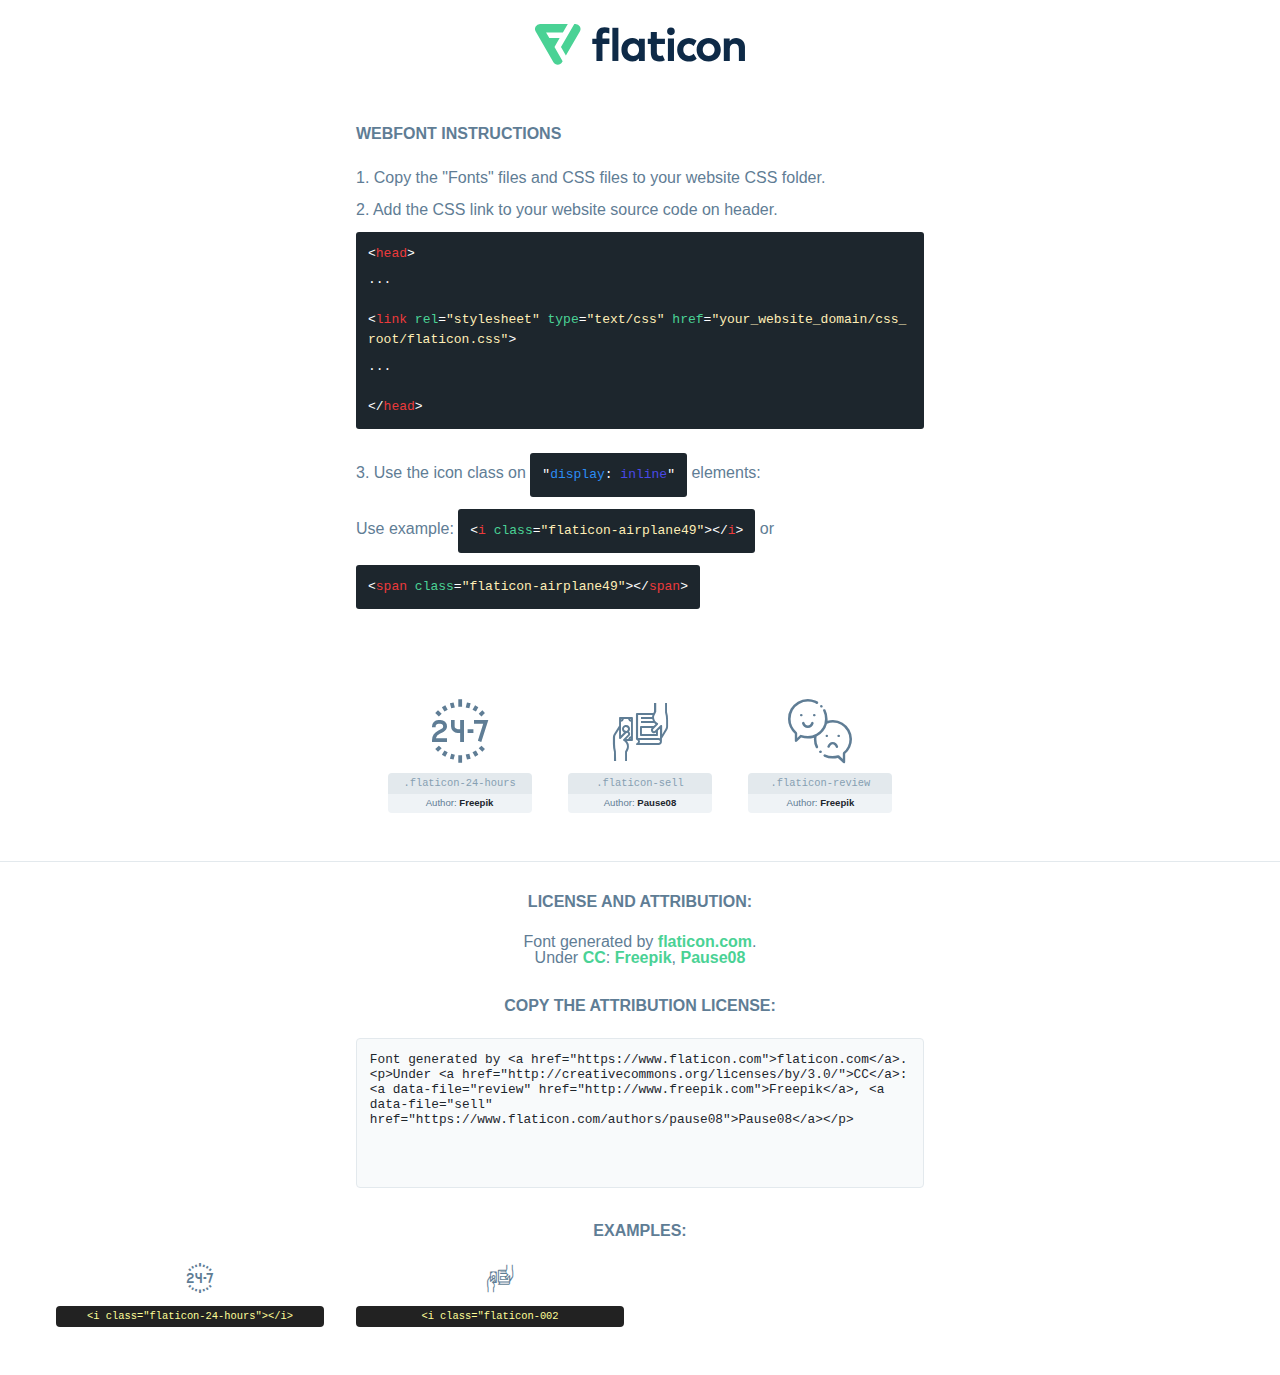
<file: flat-icon/flaticon.html>
<!DOCTYPE html>
<html lang="en">
<head>
    <title>Flaticon Webfont</title>
    <link rel="stylesheet" type="text/css" href="flaticon.css"/>
    <meta charset="UTF-8">
    <style>
        html, body, div, span, applet, object, iframe,
        h1, h2, h3, h4, h5, h6, p, blockquote, pre,
        a, abbr, acronym, address, big, cite, code,
        del, dfn, em, img, ins, kbd, q, s, samp,
        small, strike, strong, sub, sup, tt, var,
        b, u, i, center,
        dl, dt, dd, ol, ul, li,
        fieldset, form, label, legend,
        table, caption, tbody, tfoot, thead, tr, th, td,
        article, aside, canvas, details, embed,
        figure, figcaption, footer, header, hgroup,
        menu, nav, output, ruby, section, summary,
        time, mark, audio, video {
            margin: 0;
            padding: 0;
            border: 0;
            font-size: 100%;
            font: inherit;
            vertical-align: baseline;
        }

        /* HTML5 display-role reset for older browsers */
        article, aside, details, figcaption, figure,
        footer, header, hgroup, menu, nav, section {
            display: block;
        }

        body {
            line-height: 1;
        }

        ol, ul {
            list-style: none;
        }

        blockquote, q {
            quotes: none;
        }

        blockquote:before, blockquote:after,
        q:before, q:after {
            content: '';
            content: none;
        }

        table {
            border-collapse: collapse;
            border-spacing: 0;
        }

        body {
            font-family: Helvetica, Arial, sans-serif;
            font-size: 16px;
            color: #5f7d95;
        }

        a {
            color: #4AD295;
            font-weight: bold;
            text-decoration: none;
        }

        * {
            -moz-box-sizing: border-box;
            -webkit-box-sizing: border-box;
            box-sizing: border-box;
            margin: 0;
            padding: 0;
        }

        [class^="flaticon-"]:before, [class*=" flaticon-"]:before, [class^="flaticon-"]:after, [class*=" flaticon-"]:after {
            font-family: Flaticon;
            font-size: 30px;
            font-style: normal;
            margin-left: 20px;
            color: #333;
        }

        .wrapper {
            max-width: 600px;
            margin: auto;
            padding: 0 1em;
        }

        .title {
            margin-bottom: 24px;
            text-transform: uppercase;
            font-weight: bold;
        }

        header {
            text-align: center;
            padding: 24px;
        }

        header .logo {
            width: 210px;
            height: auto;
            border: none;
            display: inline-block;
        }

        header strong {
            font-size: 28px;
            font-weight: 500;
            vertical-align: middle;
        }

        .demo {
            margin: 2em auto;
            line-height: 1.25em;
        }

        .demo ul li {
            margin-bottom: 12px;
        }

        .demo ul li code {
            background-color: #1D262D;
            border-radius: 3px;
            padding: 12px;
            display: inline-block;
            color: #fff;
            font-family: Consolas, Monaco, Lucida Console, Liberation Mono, DejaVu Sans Mono, Bitstream Vera Sans Mono, Courier New, monospace;
            font-weight: lighter;
            margin-top: 12px;
            font-size: 13px;
            word-break: break-all;
        }

        .demo ul li code .red {
            color: #EC3A3B;
        }

        .demo ul li code .green {
            color: #4AD295;
        }

        .demo ul li code .yellow {
            color: #FFEEB6;
        }

        .demo ul li code .blue {
            color: #2C8CF4;
        }

        .demo ul li code .purple {
            color: #4949E7;
        }

        .demo ul li code .dots {
            margin-top: 0.5em;
            display: block;
        }

        #glyphs {
            border-bottom: 1px solid #E3E9ED;
            padding: 2em 0;
            text-align: center;
        }

        .glyph {
            display: inline-block;
            width: 9em;
            margin: 1em;
            text-align: center;
            vertical-align: top;
            background: #FFF;
        }

        .glyph .flaticon {
            padding: 10px;
            display: block;
            font-family: "Flaticon";
            font-size: 64px;
            line-height: 1;
        }

        .glyph .flaticon:before {
            font-size: 64px;
            color: #5f7d95;
            margin-left: 0;
        }

        .class-name {
            font-size: 0.65em;
            background-color: #E3E9ED;
            color: #869FB2;
            border-radius: 4px 4px 0 0;
            padding: 0.5em;
            font-family: Consolas, Monaco, Lucida Console, Liberation Mono, DejaVu Sans Mono, Bitstream Vera Sans Mono, Courier New, monospace;
        }

        .author-name {
            font-size: 0.6em;
            background-color: #EFF3F6;
            border-top: 0;
            border-radius: 0 0 4px 4px;
            padding: 0.5em;
        }

        .author-name a {
            color: #1D262D;
        }

        .class-name:last-child {
            font-size: 10px;
            color: #888;
        }

        .class-name:last-child a {
            font-size: 10px;
            color: #555;
        }

        .glyph > input {
            display: block;
            width: 100px;
            margin: 5px auto;
            text-align: center;
            font-size: 12px;
            cursor: text;
        }

        .glyph > input.icon-input {
            font-family: "Flaticon";
            font-size: 16px;
            margin-bottom: 10px;
        }

        .attribution .title {
            margin-top: 2em;
        }

        .attribution textarea {
            background-color: #F8FAFB;
            color: #1D262D;
            padding: 1em;
            border: none;
            box-shadow: none;
            border: 1px solid #E3E9ED;
            border-radius: 4px;
            resize: none;
            width: 100%;
            height: 150px;
            font-size: 0.8em;
            font-family: Consolas, Monaco, Lucida Console, Liberation Mono, DejaVu Sans Mono, Bitstream Vera Sans Mono, Courier New, monospace;
            -webkit-appearance: none;
        }

        .attribution textarea:hover {
            border-color: #CFD9E0;
        }

        .attribution textarea:focus {
            border-color: #4AD295;
        }

        .iconsuse {
            margin: 2em auto;
            text-align: center;
            max-width: 1200px;
        }

        .iconsuse:after {
            content: '';
            display: table;
            clear: both;
        }

        .iconsuse .image {
            float: left;
            width: 25%;
            padding: 0 1em;
        }

        .iconsuse .image p {
            margin-bottom: 1em;
        }

        .iconsuse .image span {
            display: block;
            font-size: 0.65em;
            background-color: #222;
            color: #fff;
            border-radius: 4px;
            padding: 0.5em;
            color: #FFFF99;
            margin-top: 1em;
            font-family: Consolas, Monaco, Lucida Console, Liberation Mono, DejaVu Sans Mono, Bitstream Vera Sans Mono, Courier New, monospace;
        }

        .flaticon:before {
            color: #5f7d95;
        }

        #footer {
            text-align: center;
            background-color: #1D262D;
            color: #869FB2;
            padding: 12px;
            font-size: 14px;
        }

        #footer a {
            font-weight: normal;
        }

        @media (max-width: 960px) {
            .iconsuse .image {
                width: 50%;
            }
        }

        .preview {
            width: 100px;
            display: inline-block;
            margin: 10px;
        }

        .preview .inner {
            display: inline-block;
            width: 100%;
            text-align: center;
            background: #f5f5f5;
            -webkit-border-radius: 3px 3px 0 0;
            -moz-border-radius: 3px 3px 0 0;
            border-radius: 3px 3px 0 0;
        }

        .preview .inner  {
            line-height: 85px;
            font-size: 40px;
            color: #333;
        }

        .label {
            display: inline-block;
            width: 100%;
            box-sizing: border-box;
            padding: 5px;
            font-size: 10px;
            font-family: Monaco, monospace;
            color: #666;
            white-space: nowrap;
            overflow: hidden;
            text-overflow: ellipsis;
            background: #ddd;
            -webkit-border-radius: 0 0 3px 3px;
            -moz-border-radius: 0 0 3px 3px;
            border-radius: 0 0 3px 3px;
            color: #666;
        }
    </style>
</head>
<body>
    <header>
        <a href="https://www.flaticon.com/" target="_blank" class="logo">
            <svg xmlns="http://www.w3.org/2000/svg" viewBox="0 0 394.3 76.5">
                <path d="M156.6,69.4H145.3V7.1h11.3Z" style="fill:#0e2a47"/>
                <path d="M206.2,69.4h-11V64.8a15.4,15.4,0,0,1-12.6,5.7c-11.6,0-20.3-9.5-20.3-22.1s8.8-22.1,20.3-22.1a15.4,15.4,0,0,1,12.6,5.8V27.5h11Zm-32.4-21c0,6.4,4.2,11.6,10.8,11.6s10.8-4.9,10.8-11.6-4.4-11.6-10.8-11.6S173.9,42,173.9,48.4Z"
                      style="fill:#0e2a47"/>
                <path d="M262.5,13.7a7.2,7.2,0,0,1-14.4,0,7.2,7.2,0,1,1,14.4,0ZM261,69.4H249.6v-42H261Z"
                      style="fill:#0e2a47"/>
                <path id="_Trazado_" data-name="&lt;Trazado&gt;"
                      d="M139.6,17.8a16.6,16.6,0,0,0-8-1.4c-3.2.4-4.9,2-4.9,5.9v5.1h13V37.5h-13v32H115.4v-32h-7.8v-10h7.8V22.2c0-9.9,5.2-16.3,15-16.3a23.4,23.4,0,0,1,9.3,1.8Z"
                      style="fill:#0e2a47"/>
                <path d="M235.1,60c-3.5,0-6.3-1.9-6.3-7.1V37.5H244v-10H228.8V15H217.5V27.5h-5.7v10h5.7V53.7c0,10.9,5.3,16.8,15.7,16.8A22.9,22.9,0,0,0,244,68l-4.3-9.1A12.3,12.3,0,0,1,235.1,60Z"
                      style="fill:#0e2a47"/>
                <path d="M348.9,48.4c0,12.6-9.7,22.1-22.7,22.1s-22.7-9.4-22.7-22.1,9.6-22.1,22.7-22.1S348.9,35.8,348.9,48.4Zm-33.9,0c0,6.8,4.8,11.6,11.1,11.6s11.2-4.8,11.2-11.6-4.8-11.6-11.2-11.6S315.1,41.6,315.1,48.4Z"
                      style="fill:#0e2a47"/>
                <path d="M394.3,42.7V69.4H382.9V46.3c0-6.1-3-9.4-8.2-9.4s-8.9,3.2-8.9,9.5v23H354.6v-42h11v4.9c3-4.5,7.6-6.1,12.3-6.1C387.5,26.3,394.3,33,394.3,42.7Z"
                      style="fill:#0e2a47"/>
                <path d="M298,55.7h0a12.4,12.4,0,0,1-8.2,4.2h-.9l-1.8-.2a10,10,0,0,1-7.4-5.6,13.2,13.2,0,0,1-1.2-5.8,13,13,0,0,1,1.3-5.9,10.1,10.1,0,0,1,7.5-5.5h2.4a11.7,11.7,0,0,1,8.3,4.2l5.5-9.6a19.9,19.9,0,0,0-8.1-4.3,23.4,23.4,0,0,0-6.1-.8,25.2,25.2,0,0,0-7.5,1.1,20.9,20.9,0,0,0-8,4.6,21.9,21.9,0,0,0-6.8,16.4,21.9,21.9,0,0,0,6.7,16.3,20.9,20.9,0,0,0,8,4.6,25.2,25.2,0,0,0,7.7,1.2,23.6,23.6,0,0,0,6.2-.8,20,20,0,0,0,8.1-4.4Z"
                      style="fill:#0e2a47"/>
                <path d="M46.3,26.5H26.9L20.8,16H52.4L61.6,0H9.4A9.3,9.3,0,0,0,1.3,4.7a9.3,9.3,0,0,0,0,9.4L34.6,71.8a9.4,9.4,0,0,0,16.2,0l1.1-1.9L36.6,43.3Z"
                      style="fill:#4ad295"/>
                <path d="M84.2,4.7A9.3,9.3,0,0,0,76.1,0H73.8l-25,43.3,9.2,16L84.2,14A9.3,9.3,0,0,0,84.2,4.7Z"
                      style="fill:#4ad295"/>
            </svg>
        </a>
    </header>
    <section class="demo wrapper">

        <p class="title">Webfont Instructions</p>

        <ul>
            <li>
                <span class="num">1. </span>Copy the "Fonts" files and CSS files to your website CSS folder.
            </li>
            <li>
                <span class="num">2. </span>Add the CSS link to your website source code on header.
                <code class="big">
                    &lt;<span class="red">head</span>&gt;
                    <br/><span class="dots">...</span>
                    <br/>&lt;<span class="red">link</span> <span class="green">rel</span>=<span
                        class="yellow">"stylesheet"</span> <span class="green">type</span>=<span
                        class="yellow">"text/css"</span> <span class="green">href</span>=<span class="yellow">"your_website_domain/css_root/flaticon.css"</span>&gt;
                    <br/><span class="dots">...</span>
                    <br/>&lt;/<span class="red">head</span>&gt;
                </code>
            </li>

            <li>
                <p>
                    <span class="num">3. </span>Use the icon class on <code>"<span class="blue">display</span>:<span
                        class="purple"> inline</span>"</code> elements:
                    <br/>
                    Use example: <code>&lt;<span class="red">i</span> <span class="green">class</span>=<span class="yellow">&quot;flaticon-airplane49&quot;</span>&gt;&lt;/<span
                        class="red">i</span>&gt;</code> or <code>&lt;<span class="red">span</span> <span
                        class="green">class</span>=<span class="yellow">&quot;flaticon-airplane49&quot;</span>&gt;&lt;/<span
                        class="red">span</span>&gt;</code>
            </li>
        </ul>

    </section>
    <section id="glyphs">
            <div class="glyph">
                <i class="flaticon flaticon-24-hours"></i>
                <div class="class-name">.flaticon-24-hours</div>
                <div class="author-name">Author: <a data-file="24-hours" href="http://www.freepik.com">Freepik</a> </div>
            </div>

            <div class="glyph">
                <i class="flaticon flaticon-sell"></i>
                <div class="class-name">.flaticon-sell</div>
                <div class="author-name">Author: <a data-file="sell" href="https://www.flaticon.com/authors/pause08">Pause08</a> </div>
            </div>

            <div class="glyph">
                <i class="flaticon flaticon-review"></i>
                <div class="class-name">.flaticon-review</div>
                <div class="author-name">Author: <a data-file="review" href="http://www.freepik.com">Freepik</a> </div>
            </div>

    </section>

    <section class="attribution wrapper"   style="text-align:center;">

        <div class="title">License and attribution:</div><div class="attrDiv">Font generated by <a href="https://www.flaticon.com">flaticon.com</a>. <div><p>Under <a href="http://creativecommons.org/licenses/by/3.0/">CC</a>: <a data-file="review" href="http://www.freepik.com">Freepik</a>, <a data-file="sell" href="https://www.flaticon.com/authors/pause08">Pause08</a></p>  </div>
        </div>
        <div class="title">Copy the Attribution License:</div>

        <textarea onclick="this.focus();this.select();">Font generated by &lt;a href=&quot;https://www.flaticon.com&quot;&gt;flaticon.com&lt;/a&gt;. <p>Under <a href="http://creativecommons.org/licenses/by/3.0/">CC</a>: <a data-file="review" href="http://www.freepik.com">Freepik</a>, <a data-file="sell" href="https://www.flaticon.com/authors/pause08">Pause08</a></p> 
        </textarea>

    </section>

    <section class="iconsuse">

        <div class="title">Examples:</div>
            <div class="image">
                <p>
                    <i class="flaticon flaticon-24-hours"></i>
                    <span>&lt;i class=&quot;flaticon-24-hours&quot;&gt;&lt;/i&gt;</span>
                </p>
            </div>
            <div class="image">
                <p>
                    <i class="flaticon flaticon-sell"></i>
                    <span>&lt;i class=&quot;flaticon-002
</file>
<file: flat-icon/flaticon.css>
@font-face {
    font-family: "flaticon";
    src: url("./flaticon.ttf?0588cd6033c04ad7c50cf81e489b51b4") format("truetype"),
url("./flaticon.woff?0588cd6033c04ad7c50cf81e489b51b4") format("woff"),
url("./flaticon.woff2?0588cd6033c04ad7c50cf81e489b51b4") format("woff2"),
url("./flaticon.eot?0588cd6033c04ad7c50cf81e489b51b4#iefix") format("embedded-opentype"),
url("./flaticon.svg?0588cd6033c04ad7c50cf81e489b51b4#flaticon") format("svg");
}

i[class^="flaticon-"]:before, i[class*=" flaticon-"]:before {
    font-family: flaticon !important;
    font-style: normal;
    font-weight: normal !important;
    font-variant: normal;
    text-transform: none;
    line-height: 1;
    -webkit-font-smoothing: antialiased;
    -moz-osx-font-smoothing: grayscale;
}

.flaticon-24-hours:before {
    content: "\f101";
}
.flaticon-sell:before {
    content: "\f102";
}
.flaticon-review:before {
    content: "\f103";
}
</file>
<file: style.css>
::selection {
    color: green;
    background: #ffbc08;
  }
body{
    font-family: 'Roboto', sans-serif;
    background-color: #fffdf9; 
    box-sizing: border-box; 
}

a{text-decoration: none;}

.container{
    width: 1200px;
    margin: auto;
}

p{
    font-size: 13px;
    color: #575453;
    font-weight: 600;
}
.btn{
    background-color: #295a43;
    font-weight: 400;
}

/* ***********Header*************** */
div#navbarSupportedContent {justify-content: end;}

.nav-item a{
    font-weight: 700;
    color: #6e7575 !important;
    margin: 0 20px;
}
.nav-item:first-child a{
    font-weight: 800;
    color: rgb(55, 158, 55) !important;
}
.navbar img{
    width: 120px;
    height: auto;
}
.nev-btn {
    padding: 1px 22px;
    height: auto;
    font-size: 14px;
    
}
/* ***********Hero-Div*************** */
section.hero-section {padding: 80px 0;}

.paragraph span{color: #ffbc08;}

.paragraph p{width: 360px;}

.paragraph h1 {
    color: rgb(29, 107, 29);
    font-weight: 600;
    margin-bottom: 30px;
    font-size: 49px;
}
.hero-image img{max-width: 115%;}

.hero-row{align-items: center;}

.hero-btn{
    padding: 7px 20px;
    font-size: 15px;
    border-radius: 8px;
    box-shadow: 0 10px 30px rgb(200, 199, 199);
    transition: .5s;
}

.hero-btn:hover{
    background-color: #ffbc08;
    color: green;
    font-weight: 800;
    padding: 7px 30px;
}

/* ***********Top-Selling-Div*************** */

.top-sell{background-color: #fafafa;}
.sell-header h1{color: #ffc222;}
.sell-header p {
    color: #5d8270;
    font-size: 20px;
    font-weight: 500;
}
/* **First-sell-item** */
.bgt, .first-item, .item-bg-gray, .t-mango, img.t-mango-4{
    transition: .4s;
}

.first-item {
   
    padding: 25px 0;
    border-radius: 40px 40px 0 40px;
    box-shadow: 0 0 13px rgb(199, 197, 197);  
}
.first-item:hover{
    transform: scale(1.1);
    border: 1px solid #ffc222;
}

.first-item:hover .bgt{z-index: 1;}

.first-item:hover .item-bg-gray{z-index: -1;}

.first-item img{
    width: 35%;
    height: auto;
}
.item-bg-gray {
    width: 35%;
    height: 99%;
    background-color: #eeeeed;
    position: absolute;
    top: 1px;
    left: 90px;
    border-radius: 50%;
}
.t-mango {
    max-width: 24%;
    position: absolute;
    bottom: 12px;
    left: 38%;
    filter: grayscale(1);
}
.first-item:hover .t-mango{filter: grayscale(0);}

.t-mango-2{max-width: 17%; }

.t-mango-3{max-width: 27%;}


.first-item:hover .t-mango-4{filter: grayscale(0);}

.bg-round-div{
    position: relative;
}
.m-name{
    color: #1d6942;
    filter: grayscale(1);
}
.first-item:hover .m-name{filter: grayscale(0);}

.first-item span{
    font-weight: 600;
    font-size: 14px;
    color: rgb(22, 20, 20, .7);
}
.first-item:hover span{color: black;}

.first-item p{font-size: 14px;}

.item-text{line-height: 14px;}

.item-text a {
    background-color: #f1efef;
    color: #d0cfce;
    padding: 3px 20px;
    font-size: 12px;
    font-weight: 600;
    border-radius: 4px;
    margin: 0 8px;
}
.first-item:hover a{
    background-color: #ffc324;
    color: rgb(20 114 45);
}
.secont-a{padding: 3px 12px !important;}

.sell-btn {
    padding: 5px 22px;
    border-radius: 13px !important;
    background-color: #f1f1f1;
    color: #d0cfce;
    font-weight: 400;
    border: none;
}

.first-item:hover .sell-btn{
    background-color: #295a43;
    color: #fafafa;
}
.sell-btn-2 {
    background-color: #f1f1f1;
    color: #d0cfce;
    border: none;
    font-weight: 700;
    padding: 6px 18px;
    margin-left: 8px;
}
.first-item:hover .sell-btn-2{
  background-color: #ececea;
  color: rgb(8, 116, 8);
}
/* ***********Popular Categories*************** */
.first-item-popular{
    border: 1px solid rgb(209, 209, 209);
    transition: .5s;
    box-shadow: 0 0 10px rgb(209, 209, 209);
    padding-top: 20px;
    padding-bottom: -20px;
}
.first-item-popular:hover{
    background-color: #ffc324;
    transform: translateY(-20px);
    
}
.bgt-2{
    max-width: 25%;
    transition: .5s;
}

.popular-mango-img{
    max-width: 13%;
    margin-left: 10px;
}
.last-p-image{
    max-width: 20%;
    border-radius: 50%;
    margin-top: 10px;
    display: block;
}



.popular-text p{
    font-size: 16px;
    padding-top: 8px;
}
.popular-text span{
    font-size: 16px;
}

/* ***********Our Suppliers*************** */
.carousel-inner {
    position: relative;
    width: 100%;
    overflow: hidden;
    padding: 30px;
}
.carousel-control-next-icon, .carousel-control-prev-icon {
    background-image:none;
}
.carousel-item.active, .carousel-item {
    padding: 28px;
}

span.carousel-control-next-icon, span.carousel-control-prev-icon {
    font-size: 25px;
    border: 2px solid #ffc324;
    border-radius: 50%;
    height: 50px;
    width: 50px;
    line-height: 48px;
    color: #ffc324;
    font-weight: 700;
}
.our-supllieres{
    border: 1px solid rgb(207, 207, 207);
    box-shadow: 0 0 10px rgb(211, 208, 208);
}
.suppliers-image{
    border-radius: 50%;
    filter: grayscale(1);
    transition: .5s;
}
.our-supllieres:hover .suppliers-image{
    filter: grayscale(0);
}
.carousel-item.active, .carousel-item {
    padding: 20px;
}


/* *********************Happy-Clients**************** */
.carousel-indicators button{
    height: 12px !important;
    width: 12px !important;
    border-radius: 50%;
}
.carousel-indicators .active {
    background-color: #ffc222 !important;
    /* border: 3px solid green !important; */
}
.carousel-indicators [data-bs-target] {
    box-sizing: content-box;
    flex: 0 1 auto;
    padding: 0;
    margin-right: 8px;
    margin-left: 8px;
    cursor: pointer;
    background-color: #b9b9b8;
    background-clip: padding-box;
    border: 0;
    border: auto  !important;
    /* border-bottom: auto solid transparent !important; */
    opacity: 1.5;
    transition: opacity .6s ease;
}
.carousel-indicators {
    position: absolute;
    right: 0;
    bottom: -20px;
    left: 0;
    z-index: 2;
    display: flex;
    justify-content: center;
    padding: 0;
    margin-right: 15%;
    margin-bottom: 1rem;
    margin-left: 15%;
    list-style: none;
    padding-bottom: -2rem;
}
.item-lorem{
    padding: 0 20px;
    line-height: 20px;
}
.happy-clients-item:hover{
    border: 1px solid orage;
}

/**********************About US********************/

.about-uss i{
    font-size: 55px;
}
.about-box p{
    line-height: 25px;
    font-size: 12px;
    color: #b6b6b4;
    font-weight: 400 !important
}
.about-box h1{
    font-size: 22px;
}
.about-box{
    border: 1px solid rgb(228, 225, 225);
    padding: 25px;
    border-radius: 40px 40px 0 40px;
}
.about-box:hover{
    border: 1px solid #ffc324;
    box-shadow: 0 0 13px rgb(199, 197, 197); 
}
.about-box:hover h1{
    color: green;
}
.about-box:hover p{
    color: black;
    font-weight: 700;
}
.about-box:hover a{
    color: #ffc324;
}
.about-box a{
    color: black;
    font-weight: 700;
}
/**********************Subscribe********************/

.subscribe h1{
    color: green;
}
.subscribe span{
    color: #ffc324;
}
.subscribe-section input{
    padding: 8px 15px;
    border-radius: 15px;
    width: 36%;
    outline: none;
    border: none;
    border: 1px solid green;
}
input::placeholder{
    font-size: 13px;
    color: #d6d6d3;
}
.subscrib-btn {
    background-color: #295a43;
    color: white;
    padding: 12px 43px;
    border-radius: 16px;
    margin-left: -128px;
    font-size: 15px;
}
.subscrib-btn:hover{
    color: #ffc324;
}

.subscribe h1 {
    width: 56%;
    display: inline-block;
    text-align: left;
    
}

.subscribe-section {
    position: relative;
    top: -53px;
    left: 103px;
}


/**********************Questions********************/

.got-questions{
    background-color: #fafafa;
}
.address-input img{
    width: 135px;
    height: auto;
    
}

.last-logo{
    border-bottom: 1px dashed #ffc324;
    width: 240px;
    display: inline-block;
}

.address-input{
    border: 1px solid #ffc324;
    border-radius: 40px 40px 0 40px;
    box-shadow: 0 0 13px rgb(199, 197, 197);  
}

.address-contant {
    margin-top: 31px;
}
.address-contant p {
    font-size: 17px;
    color: #565652;
    font-weight: 400;
    margin-top: 20px;
}
.address-input input, .address-input textarea {
    border: none;
    padding: 13px;
    width: 100%;
    margin-bottom: 13px;
    background-color: #f5f5f5;
    border-radius: 8px;
}
.address-input input::placeholder{
    color: #909090;
    font-size: 15px;
}
.address-input input, .address-input textarea:focus{
    outline-color: #ffc324;
}
.last-btn {
    color: white;
    background-color: #295a43;
    padding: 13px;
    text-align: center;
    display: inherit;
    border-radius: 8px;
    letter-spacing: 2px;
    font-size: 15px;
    transition: .5s;
}

.last-btn:hover{
    background-color: #ffc324;
    color: green;
    font-weight: 800;
}

.footer ul li{
    list-style-type: none;
    margin-left: -32px;
}
.footer ul li a {
    color: #938989;
    font-size: 13px;
    font-weight: 500;
    line-height: 38px;
    transition: .6s;
}

.footer ul li a:hover{
    letter-spacing: 2px;
    color: #ffc324;
    font-weight: 800;
}

.footer img {
    width: 108px;
    height: auto;
}

.footer p {
    color: #646464;
    font-weight: 400;
    width: 80%;
    line-height: 25px;
    margin-top: 12px;
}

.my-text {
    text-align: center;
    color: green;
    font-size: 14px;
    letter-spacing: 2px;
}
</file>
<file: responsive.css>
/* @media (max-width:1399px){
    .item-bg-gray {
        left: 83px;
    }
}
@media (max-width:1300px){
    .hero-image img {
        max-width: 100%;
    }
}
@media (max-width:1200px){
    .item-bg-gray {
        left: 70px;
    }
}
@media (max-width:1000px){
    .item-bg-gray {
        left: 228px;
    }
} */
</file>
